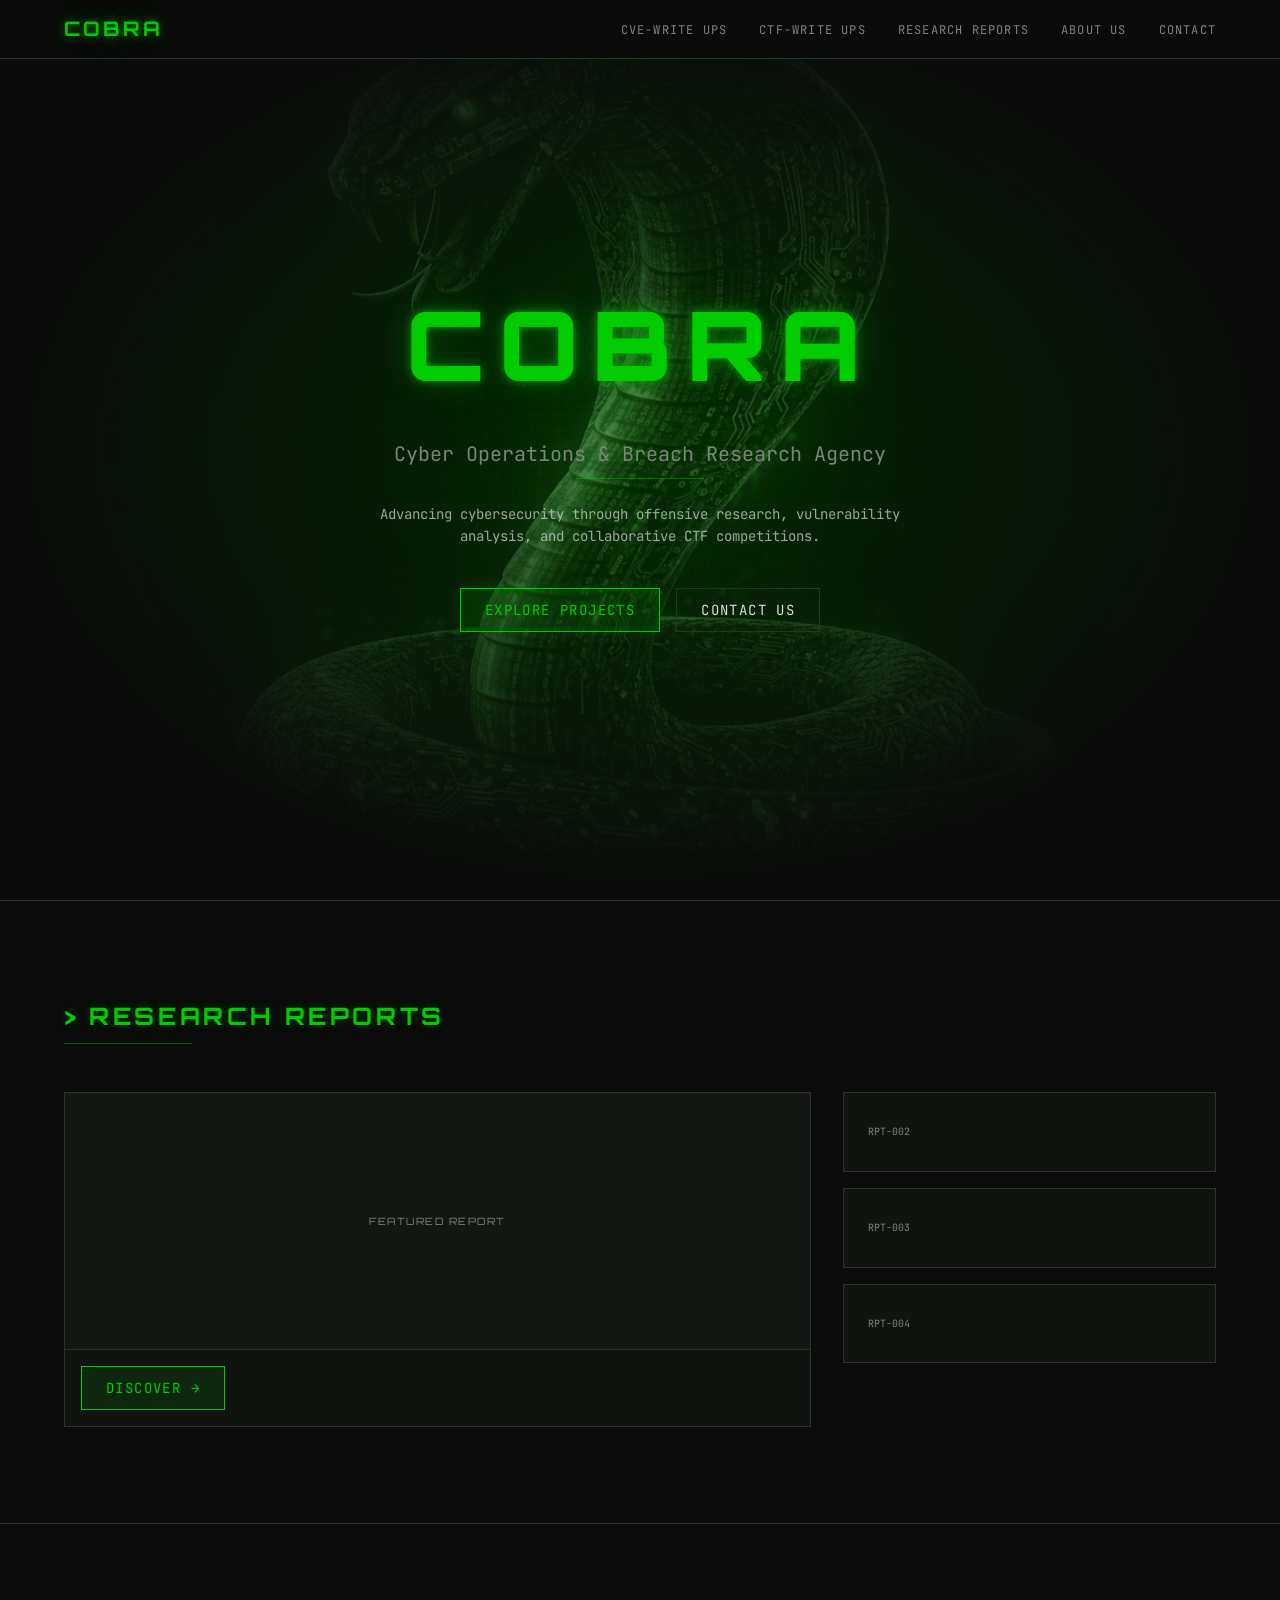
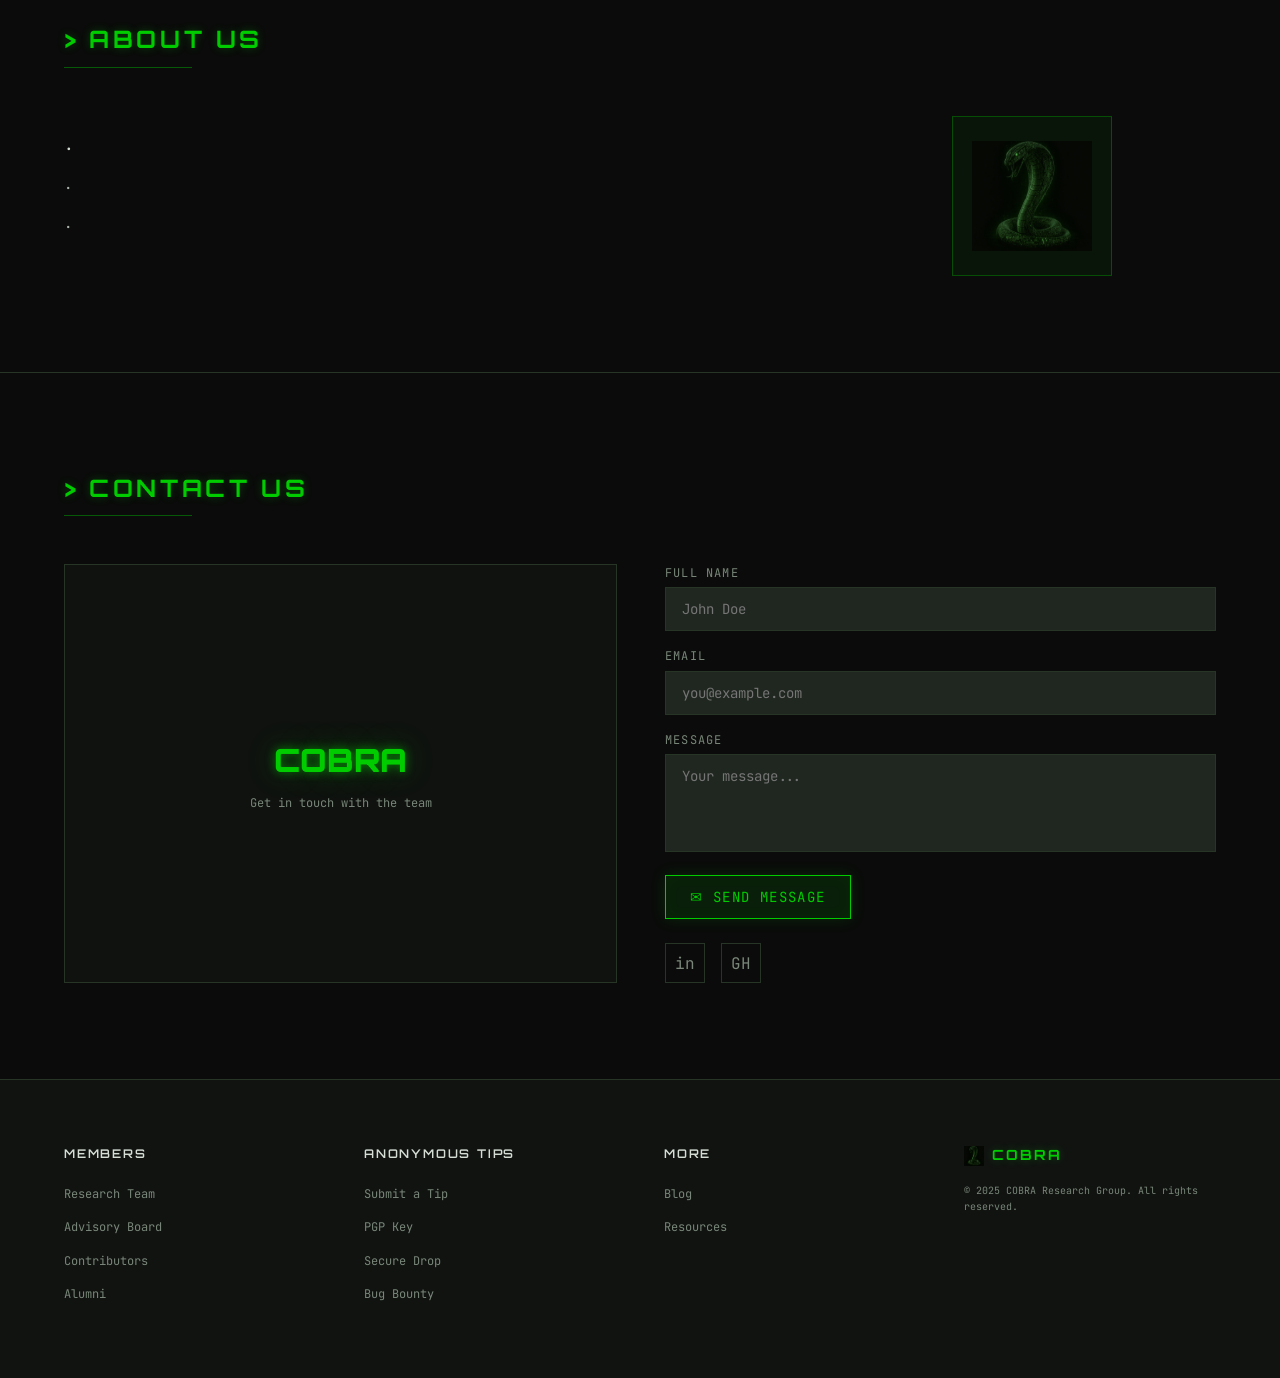
<file: index.html>
<!DOCTYPE html>
<html lang="en">
<head>
  <meta charset="UTF-8" />
  <meta name="viewport" content="width=device-width, initial-scale=1.0" />
  <title>COBRA – Cybersecurity Research Group</title>
  <link href="https://fonts.googleapis.com/css2?family=JetBrains+Mono:wght@400;500;600;700&family=Orbitron:wght@400;500;600;700;800;900&family=Inter:wght@300;400;500;600&display=swap" rel="stylesheet" />
  <style>
    *, *::before, *::after { box-sizing: border-box; margin: 0; padding: 0; }

    :root {
      --bg: hsl(120 5% 4%);
      --fg: hsl(120 10% 85%);
      --card: hsl(120 5% 7%);
      --primary: hsl(120 100% 40%);
      --primary-fg: hsl(120 5% 4%);
      --secondary: hsl(120 8% 12%);
      --muted: hsl(120 5% 50%);
      --border: hsl(120 15% 18%);
      --input-bg: hsl(120 10% 14%);
      --destructive: hsl(0 84% 60%);
    }

    body {
      font-family: 'JetBrains Mono', monospace;
      background: var(--bg);
      color: var(--fg);
      line-height: 1.6;
    }

    .container { max-width: 1200px; margin: 0 auto; padding: 0 1.5rem; }

    .text-glow { text-shadow: 0 0 10px hsl(120 100% 40% / 0.6), 0 0 30px hsl(120 100% 40% / 0.3); }
    .text-glow-subtle { text-shadow: 0 0 8px hsl(120 100% 40% / 0.3); }
    .box-glow { box-shadow: 0 0 15px hsl(120 100% 40% / 0.15), inset 0 0 15px hsl(120 100% 40% / 0.05); }

    .font-display { font-family: 'Orbitron', sans-serif; }

    .scanline {
      background: repeating-linear-gradient(0deg, transparent, transparent 2px, hsl(120 100% 40% / 0.03) 2px, hsl(120 100% 40% / 0.03) 4px);
    }

    .divider { height: 1px; background: hsl(120 100% 40% / 0.4); width: 8rem; margin-top: 0.5rem; }

    /* ── NAVBAR ── */
    nav {
      position: fixed; top: 0; left: 0; right: 0; z-index: 50;
      border-bottom: 1px solid var(--border);
      background: hsl(120 5% 4% / 0.9);
      backdrop-filter: blur(12px);
    }
    .nav-inner { display: flex; align-items: center; justify-content: space-between; padding: 1rem 1.5rem; max-width: 1200px; margin: 0 auto; }
    .nav-logo { font-family: 'Orbitron', sans-serif; font-size: 1.25rem; font-weight: 700; letter-spacing: 0.15em; color: var(--primary); background: none; border: none; cursor: pointer; }
    .nav-links { display: flex; gap: 2rem; list-style: none; }
    .nav-links a { font-size: 0.75rem; text-transform: uppercase; letter-spacing: 0.1em; color: var(--muted); text-decoration: none; transition: color 0.2s; }
    .nav-links a:hover { color: var(--primary); }
    .hamburger { display: none; background: none; border: none; color: var(--fg); font-size: 1.5rem; cursor: pointer; }
    .mobile-menu { display: none; border-top: 1px solid var(--border); background: var(--bg); padding: 1rem 1.5rem; }
    .mobile-menu.open { display: block; }
    .mobile-menu a { display: block; padding: 0.75rem 0; font-size: 0.75rem; text-transform: uppercase; letter-spacing: 0.1em; color: var(--muted); text-decoration: none; }

    @media (max-width: 768px) {
      .nav-links { display: none; }
      .hamburger { display: block; }
    }

    /* ── HERO ── */
    .hero {
      min-height: 100vh; display: flex; align-items: center; justify-content: center;
      text-align: center; position: relative; overflow: hidden;
    }
    .hero-bg { position: absolute; inset: 0;}
    .hero-bg img { width: 100%; height: 100%; object-fit: cover; opacity: 0.6; }
    .hero-bg .overlay { position: absolute; inset: 0; background: rgba(0,0,0,0.25); display: none;}
    .hero-bg .scan-overlay { position: absolute; inset: 0; }
    .hero-content { position: relative; z-index: 1; }
    .hero h1 { font-family: 'Orbitron', sans-serif; font-size: clamp(3rem, 8vw, 6rem); font-weight: 900; text-transform: uppercase; letter-spacing: 0.15em; color: var(--primary); }
    .hero .subtitle { margin-top: 1rem; font-size: clamp(0.875rem, 2vw, 1.25rem); color: var(--muted); }
    .hero .desc { margin-top: 1.5rem; max-width: 36rem; margin-left: auto; margin-right: auto; font-size: 0.875rem; color: hsl(120 10% 85% / 0.7); }
    .hero-buttons { margin-top: 2.5rem; display: flex; justify-content: center; gap: 1rem; flex-wrap: wrap; }
    .btn-primary {
      border: 1px solid var(--primary); background: hsl(120 100% 40% / 0.1);
      padding: 0.75rem 1.5rem; font-family: 'JetBrains Mono', monospace;
      font-size: 0.875rem; text-transform: uppercase; letter-spacing: 0.1em;
      color: var(--primary); cursor: pointer; transition: all 0.2s;
    }
    .btn-primary:hover { background: var(--primary); color: var(--primary-fg); }
    .btn-outline {
      border: 1px solid var(--border); background: transparent;
      padding: 0.75rem 1.5rem; font-family: 'JetBrains Mono', monospace;
      font-size: 0.875rem; text-transform: uppercase; letter-spacing: 0.1em;
      color: var(--fg); cursor: pointer; transition: all 0.2s;
    }
    .btn-outline:hover { border-color: var(--primary); color: var(--primary); }

    /* ── SECTIONS ── */
    section { border-top: 1px solid var(--border); padding: 6rem 0; }
    .section-title {
      font-family: 'Orbitron', sans-serif; font-size: 1.5rem; font-weight: 700;
      text-transform: uppercase; letter-spacing: 0.15em; color: var(--primary);
    }

    /* ── CARDS GRID ── */
    .grid-4 { display: grid; grid-template-columns: repeat(4, 1fr); gap: 1.5rem; margin-top: 3rem; }
    .grid-3 { display: grid; grid-template-columns: repeat(3, 1fr); gap: 1rem; margin-top: 3rem; }

    @media (max-width: 1024px) { .grid-4 { grid-template-columns: repeat(2, 1fr); } }
    @media (max-width: 640px) {
      .grid-4 { grid-template-columns: 1fr; }
      .grid-3 { grid-template-columns: 1fr; }
    }

    .card {
      border: 1px solid var(--border); background: var(--card);
      padding: 1.5rem; transition: all 0.2s; position: relative;
    }
    .card:hover { border-color: hsl(120 100% 40% / 0.5); }
    .card-number {
      display: flex; align-items: center; justify-content: center;
      height: 8rem; border: 1px solid var(--border); background: hsl(120 8% 12% / 0.5);
      margin-bottom: 1rem; font-family: 'Orbitron', sans-serif;
      font-size: 2rem; font-weight: 700; color: hsl(120 100% 40% / 0.3);
    }
    .card h3 { font-family: 'Orbitron', sans-serif; font-size: 0.75rem; font-weight: 600; text-transform: uppercase; letter-spacing: 0.1em; }
    .card p { margin-top: 0.5rem; font-size: 0.75rem; color: var(--muted); }
    .tag {
      display: inline-block; border: 1px solid var(--border); padding: 0.125rem 0.5rem;
      font-size: 0.625rem; text-transform: uppercase; letter-spacing: 0.1em; color: var(--muted); margin-right: 0.5rem; margin-top: 0.75rem;
    }

    .difficulty-hard { border-color: hsl(0 84% 60% / 0.5); color: var(--destructive); }
    .difficulty-medium { border-color: hsl(120 100% 40% / 0.5); color: var(--primary); }
    .difficulty-easy { border-color: hsl(120 5% 50% / 0.5); color: var(--muted); }

    /* ── PAGINATION ── */
    .pagination { display: flex; align-items: center; justify-content: center; gap: 1rem; margin-top: 2rem; }
    .pagination button {
      border: 1px solid var(--border); background: transparent; color: var(--muted);
      padding: 0.5rem; cursor: pointer; transition: all 0.2s; font-size: 1rem; line-height: 1;
    }
    .pagination button:hover { border-color: var(--primary); color: var(--primary); }
    .pagination button:disabled { opacity: 0.3; cursor: default; }
    .pagination span { font-size: 0.75rem; color: var(--muted); }

    /* ── RESEARCH ── */
    .research-layout { display: flex; gap: 2rem; margin-top: 3rem; }
    .research-featured {
      flex: 2; border: 1px solid var(--border); background: var(--card);
    }
    .research-featured-content {
      display: flex; align-items: center; justify-content: center;
      height: 16rem; background: hsl(120 8% 12% / 0.3); text-align: center; padding: 2rem;
    }
    .research-featured-content h3 { font-family: 'Orbitron', sans-serif; font-size: 1.125rem; font-weight: 700; text-transform: uppercase; letter-spacing: 0.1em; margin-top: 0.5rem; }
    .research-featured-content .label { font-family: 'Orbitron', sans-serif; font-size: 0.625rem; text-transform: uppercase; letter-spacing: 0.15em; color: var(--muted); }
    .research-featured-content p { margin-top: 0.75rem; font-size: 0.75rem; color: var(--muted); max-width: 28rem; margin-left: auto; margin-right: auto; }
    .research-featured-bar { border-top: 1px solid var(--border); padding: 1rem; }
    .research-sidebar { flex: 1; display: flex; flex-direction: column; gap: 1rem; }
    .research-sidebar .card span { font-size: 0.625rem; color: var(--muted); }
    .research-sidebar .card h4 { font-family: 'Orbitron', sans-serif; font-size: 0.75rem; font-weight: 600; text-transform: uppercase; letter-spacing: 0.1em; margin-top: 0.25rem; }

    @media (max-width: 768px) {
      .research-layout { flex-direction: column; }
    }

    /* ── ABOUT ── */
    .about-layout { display: flex; gap: 3rem; margin-top: 3rem; align-items: flex-start; }
    .about-text { flex: 2; }
    .about-text p { font-size: 0.875rem; color: hsl(120 10% 85% / 0.8); margin-bottom: 1rem; }
    .about-logo {
      flex: 1; display: flex; align-items: center; justify-content: center;
    }
    .about-logo-box {
      width: 10rem; height: 10rem; border: 1px solid hsl(120 100% 40% / 0.3);
      background: hsl(120 100% 40% / 0.05); display: flex; align-items: center; justify-content: center;
      animation: pulse-glow 2s infinite;
    }
    .about-logo-box svg { width: 4rem; height: 4rem; color: var(--primary); }

    @keyframes pulse-glow {
      0%, 100% { box-shadow: 0 0 10px hsl(120 100% 40% / 0.2); }
      50% { box-shadow: 0 0 25px hsl(120 100% 40% / 0.4); }
    }

    @media (max-width: 768px) {
      .about-layout { flex-direction: column; }
    }

    /* ── CONTACT ── */
    .contact-layout { display: flex; gap: 3rem; margin-top: 3rem; }
    .contact-image {
      flex: 1; display: flex; align-items: center; justify-content: center;
      border: 1px solid var(--border); background: hsl(120 8% 12% / 0.3);
      min-height: 18rem; text-align: center;
    }
    .contact-image h3 { font-family: 'Orbitron', sans-serif; font-size: 2rem; font-weight: 900; color: var(--primary); }
    .contact-image p { margin-top: 0.5rem; font-size: 0.75rem; color: var(--muted); }
    .contact-form { flex: 1; }
    .contact-form label { display: block; font-size: 0.75rem; text-transform: uppercase; letter-spacing: 0.1em; color: var(--muted); margin-bottom: 0.25rem; }
    .contact-form input, .contact-form textarea {
      width: 100%; border: 1px solid var(--border); background: var(--input-bg);
      padding: 0.75rem 1rem; font-family: 'JetBrains Mono', monospace; font-size: 0.875rem;
      color: var(--fg); outline: none; transition: border-color 0.2s; margin-bottom: 1rem;
    }
    .contact-form input:focus, .contact-form textarea:focus { border-color: var(--primary); }
    .contact-form textarea { resize: none; }
    .social-links { display: flex; gap: 1rem; margin-top: 1.5rem; }
    .social-links a {
      display: flex; align-items: center; justify-content: center;
      width: 2.5rem; height: 2.5rem; border: 1px solid var(--border);
      color: var(--muted); text-decoration: none; transition: all 0.2s;
    }
    .social-links a:hover { border-color: var(--primary); color: var(--primary); }

    @media (max-width: 768px) {
      .contact-layout { flex-direction: column; }
    }

    /* ── FOOTER ── */
    footer { border-top: 1px solid var(--border); background: var(--card); padding: 4rem 0; }
    .footer-grid { display: grid; grid-template-columns: repeat(4, 1fr); gap: 3rem; }
    .footer-grid h4 { font-family: 'Orbitron', sans-serif; font-size: 0.75rem; font-weight: 600; text-transform: uppercase; letter-spacing: 0.15em; }
    .footer-grid ul { list-style: none; margin-top: 1rem; }
    .footer-grid li { margin-bottom: 0.5rem; }
    .footer-grid a { font-size: 0.75rem; color: var(--muted); text-decoration: none; transition: color 0.2s; }
    .footer-grid a:hover { color: var(--primary); }
    .footer-brand { display: flex; flex-direction: column; gap: 1rem; }
    .footer-brand-name { display: flex; align-items: center; gap: 0.5rem; font-family: 'Orbitron', sans-serif; font-size: 0.875rem; font-weight: 700; letter-spacing: 0.15em; color: var(--primary); }
    .footer-brand p { font-size: 0.625rem; color: var(--muted); }

    @media (max-width: 768px) {
      .footer-grid { grid-template-columns: repeat(2, 1fr); }
    }
    @media (max-width: 480px) {
      .footer-grid { grid-template-columns: 1fr; }
    }
  </style>
</head>
<body>

  <!-- NAVBAR -->
  <nav>
    <div class="nav-inner">
      <button class="nav-logo text-glow" onclick="window.scrollTo({top:0,behavior:'smooth'})">COBRA</button>
      <ul class="nav-links">
        <li><a href="cve-writeup-home.html">CVE-Write Ups</a></li>
        <li><a href="ctf-writeup-home.html">CTF-Write Ups</a></li>
        <li><a href="research-report-home.html">Research Reports</a></li>
        <li><a href="#about-us">About Us</a></li>
        <li><a href="#contact">Contact</a></li>
      </ul>
      <button class="hamburger" onclick="document.getElementById('mobile-menu').classList.toggle('open')">☰</button>
    </div>
    <!--
    <div id="mobile-menu" class="mobile-menu">
      <a href="#write-ups" onclick="closeMobile()">Write Ups</a>
      <a href="#ctf-reports" onclick="closeMobile()">CTF Reports</a>
      <a href="#projects" onclick="closeMobile()">Projects</a>
      <a href="#about-us" onclick="closeMobile()">About Us</a>
      <a href="#contact" onclick="closeMobile()">Contact</a>
    </div>
    -->
  </nav>
    

  <!-- HERO -->
  <section class="hero" style="border-top:none; padding:0;">
    <div class="hero-bg">
      <!-- Replace src with your hero image path -->
      <div style="width:100%;height:100%;background:radial-gradient(ellipse at center, hsl(120 100% 35% / 0.18) 0%, var(--bg) 70%), url('hero.png') center / cover no-repeat;"></div>
      <div class="overlay"></div>
    </div>
    <div class="hero-content container">
      <h1 class="text-glow">COBRA</h1>
      <p class="subtitle">Cyber Operations &amp; Breach Research Agency</p>
      <div class="divider" style="margin:0.5rem auto 0;"></div>
      <p class="desc">Advancing cybersecurity through offensive research, vulnerability analysis, and collaborative CTF competitions.</p>
      <div class="hero-buttons">
        <button class="btn-primary box-glow" onclick="document.getElementById('projects').scrollIntoView({behavior:'smooth'})">Explore Projects</button>
        <button class="btn-outline" onclick="document.getElementById('contact').scrollIntoView({behavior:'smooth'})">Contact Us</button>
      </div>
    </div>
  </section>

  <!-- STREAMING PROJECTS 
  <section id="projects">
    <div class="container">
      <h2 class="section-title text-glow-subtle">&gt; Streaming Projects</h2>
      <div class="divider"></div>
      <div class="grid-4" id="projects-grid"></div>
    </div>
  </section>
  -->

  <!-- CTF WRITE UPS
  <section id="write-ups">
    <div class="container">
      <h2 class="section-title text-glow-subtle">&gt; CTF Write Ups</h2>
      <div class="divider"></div>
      <div class="grid-3" id="ctf-grid"></div>
      <div class="pagination">
        <button id="ctf-prev" onclick="ctfPage(-1)">◀</button>
        <span id="ctf-page-info"></span>
        <button id="ctf-next" onclick="ctfPage(1)">▶</button>
      </div>
    </div>
  </section>

  -->

  <!-- RESEARCH REPORTS -->
  <section id="ctf-reports">
    <div class="container">
      <h2 class="section-title text-glow-subtle">&gt; Research Reports</h2>
      <div class="divider"></div>
      <div class="research-layout">
        <div class="research-featured">
          <div class="research-featured-content scanline">
            <div>
              <p class="label font-display">Featured Report</p>
              <h3></h3>
              <p></p>
            </div>
          </div>
          <div class="research-featured-bar">
            <button class="btn-primary">Discover →</button>
          </div>
        </div>
        <div class="research-sidebar">
          <div class="card"><span>RPT-002</span><h4></h4></div>
          <div class="card"><span>RPT-003</span><h4></h4></div>
          <div class="card"><span>RPT-004</span><h4></h4></div>
        </div>
      </div>
    </div>
  </section>

  <!-- ABOUT US -->
  <section id="about-us">
    <div class="container">
      <h2 class="section-title text-glow-subtle">&gt; About Us</h2>
      <div class="divider"></div>
      <div class="about-layout">
        <div class="about-text">
          <p></p>.</p>
          <p>.</p>
          <p>.</p>
        </div>
        <div class="about-logo">
          <div class="about-logo-box">
            <img src="hero.png" width="120" height="110" viewBox="0 0 24 24">
            <!--<svg xmlns="http://www.w3.org/2000/svg" width="64" height="64" viewBox="0 0 24 24" fill="none" stroke="currentColor" stroke-width="2" stroke-linecap="round" stroke-linejoin="round"><path d="M20 13c0 5-3.5 7.5-7.66 8.95a1 1 0 0 1-.67-.01C7.5 20.5 4 18 4 13V6a1 1 0 0 1 1-1c2 0 4.5-1.2 6.24-2.72a1.17 1.17 0 0 1 1.52 0C14.51 3.81 17 5 19 5a1 1 0 0 1 1 1z"/></svg>-->
          </div>
        </div>
      </div>
    </div>
  </section>

  <!-- CONTACT -->
  <section id="contact">
    <div class="container">
      <h2 class="section-title text-glow-subtle">&gt; Contact Us</h2>
      <div class="divider"></div>
      <div class="contact-layout">
        <div class="contact-image scanline">
          <div>
            <h3 class="text-glow">COBRA</h3>
            <p>Get in touch with the team</p>
          </div>
        </div>
        <div class="contact-form">
          <form onsubmit="event.preventDefault()">
            <label>Full Name</label>
            <input type="text" placeholder="John Doe" />
            <label>Email</label>
            <input type="email" placeholder="you@example.com" />
            <label>Message</label>
            <textarea rows="4" placeholder="Your message..."></textarea>
            <button class="btn-primary box-glow" type="submit">✉ Send Message</button>
          </form>
          <div class="social-links">
            <a href="#" aria-label="LinkedIn">in</a>
            <a href="#" aria-label="GitHub">GH</a>
          </div>
        </div>
      </div>
    </div>
  </section>

  <!-- FOOTER -->
  <footer>
    <div class="container">
      <div class="footer-grid">
        <div>
          <h4>Members</h4>
          <ul><li><a href="#">Research Team</a></li><li><a href="#">Advisory Board</a></li><li><a href="#">Contributors</a></li><li><a href="#">Alumni</a></li></ul>
        </div>
        <div>
          <h4>Anonymous Tips</h4>
          <ul><li><a href="#">Submit a Tip</a></li><li><a href="#">PGP Key</a></li><li><a href="#">Secure Drop</a></li><li><a href="#">Bug Bounty</a></li></ul>
        </div>
        <div>
          <h4>More</h4>
          <ul><li><a href="#">Blog</a></li><li><a href="#">Resources</a></li></ul>
        </div>
        <div class="footer-brand">
          <div class="footer-brand-name text-glow-subtle">
              <img src="hero.png" width="20" height="20" viewBox="0 0 24 24">
            <!--<svg xmlns="http://www.w3.org/2000/svg" width="20" height="20" viewBox="0 0 24 24" fill="none" stroke="currentColor" stroke-width="2" stroke-linecap="round" stroke-linejoin="round"><path d="M20 13c0 5-3.5 7.5-7.66 8.95a1 1 0 0 1-.67-.01C7.5 20.5 4 18 4 13V6a1 1 0 0 1 1-1c2 0 4.5-1.2 6.24-2.72a1.17 1.17 0 0 1 1.52 0C14.51 3.81 17 5 19 5a1 1 0 0 1 1 1z"/></svg>-->
            COBRA
          </div>
          <p>© 2025 COBRA Research Group. All rights reserved.</p>
        </div>
      </div>
    </div>
  </footer>

  <script>

    if (/Android|iPhone|iPad|iPod|Mobile/i.test(navigator.userAgent)) {
      window.location.href = "mobile.html";
    }
    function closeMobile() { document.getElementById('mobile-menu').classList.remove('open'); }

    // Projects data
    const projects = [
      { title: "NetRecon", desc: "Automated network reconnaissance framework", tags: ["Python", "Nmap"] },
      { title: "VulnTrace", desc: "Binary vulnerability tracer and exploit PoC generator", tags: ["C", "Assembly"] },
      { title: "PhishGuard", desc: "AI-powered phishing detection engine", tags: ["ML", "Python"] },
      { title: "CryptoAudit", desc: "Cryptographic implementation auditor", tags: ["Rust", "OpenSSL"] },
    ];

    document.getElementById('projects-grid').innerHTML = projects.map((p, i) => `
      <div class="card">
        <div class="card-number">0${i + 1}</div>
        <h3>${p.title}</h3>
        <p>${p.desc}</p>
        <div>${p.tags.map(t => `<span class="tag">${t}</span>`).join('')}</div>
      </div>
    `).join('');

    // CTF data + pagination
    const ctfs = [
      { name: "PicoCTF 2025", cat: "Pwn / Web", diff: "Medium" },
      { name: "HackTheBox: Pandora", cat: "Forensics", diff: "Hard" },
      { name: "OverTheWire: Narnia", cat: "Binary Exploitation", diff: "Easy" },
      { name: "CyberDefenders: Seized", cat: "DFIR", diff: "Hard" },
      { name: "TryHackMe: Buffer Overflow", cat: "Pwn", diff: "Medium" },
      { name: "CSAW CTF Finals", cat: "Crypto / Rev", diff: "Hard" },
    ];
    let page = 0;
    const perPage = 3;
    function renderCTF() {
      const totalPages = Math.ceil(ctfs.length / perPage);
      const visible = ctfs.slice(page * perPage, page * perPage + perPage);
      document.getElementById('ctf-grid').innerHTML = visible.map(c => `
        <div class="card">
          <h3>${c.name}</h3>
          <p>${c.cat}</p>
          <span class="tag difficulty-${c.diff.toLowerCase()}">${c.diff}</span>
        </div>
      `).join('');
      document.getElementById('ctf-page-info').textContent = `${page + 1} / ${totalPages}`;
      document.getElementById('ctf-prev').disabled = page === 0;
      document.getElementById('ctf-next').disabled = page >= totalPages - 1;
    }
    function ctfPage(dir) { page += dir; renderCTF(); }
    renderCTF();

    // Smooth scroll for anchor links
    document.querySelectorAll('a[href^="#"]').forEach(a => {
      a.addEventListener('click', e => {
        e.preventDefault();
        const el = document.querySelector(a.getAttribute('href'));
        if (el) el.scrollIntoView({ behavior: 'smooth' });
      });
    });
  </script>
</body>
</html>
</file>
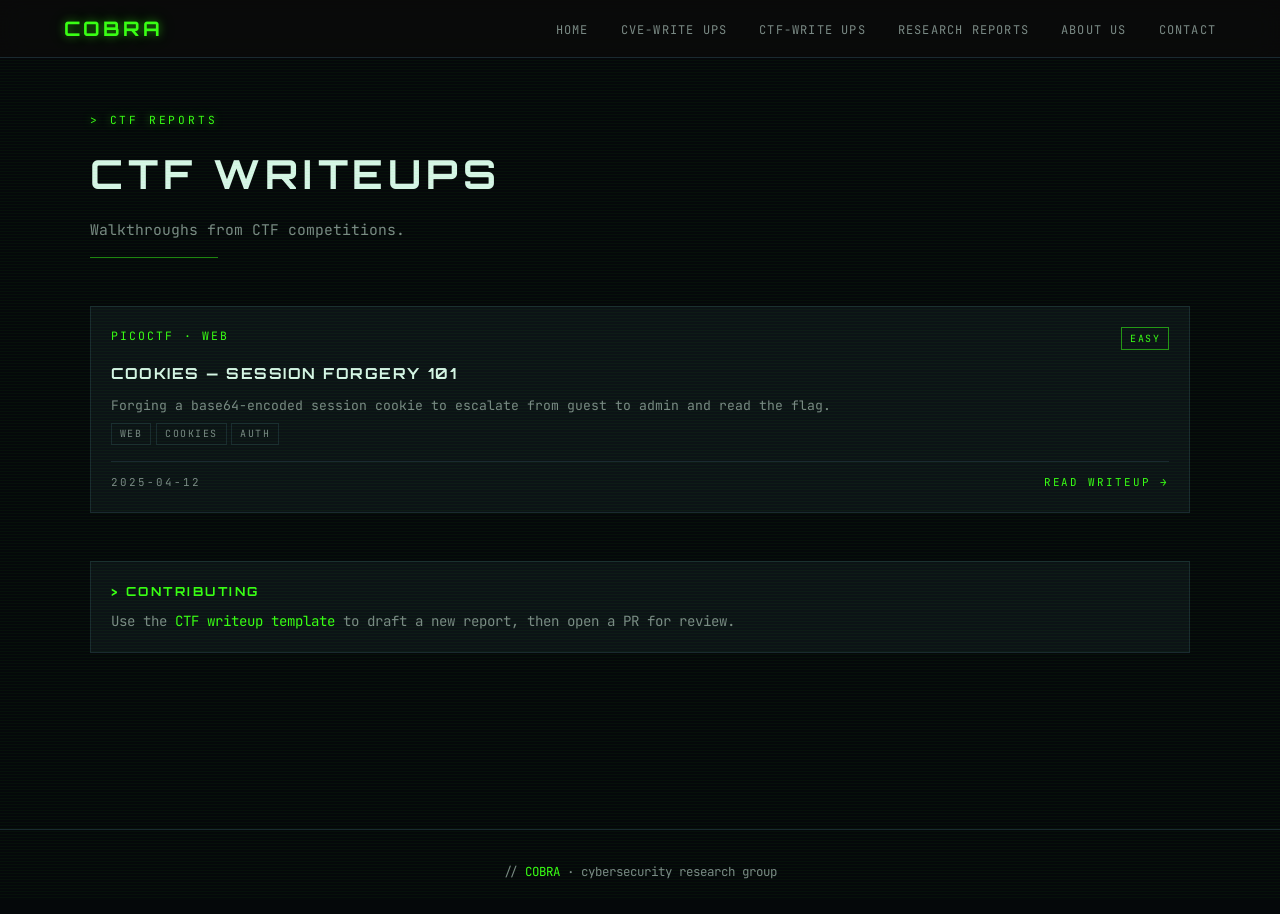
<file: ctf-writeup-home.html>
<!doctype html>
<html lang="en">
<head>
<meta charset="utf-8"/>
<meta name="viewport" content="width=device-width,initial-scale=1"/>
<title>CTF Reports — COBRA</title>
<meta name="description" content="Index of CTF challenge writeups by the COBRA research group."/>
<link href="https://fonts.googleapis.com/css2?family=Orbitron:wght@500;700;800&family=JetBrains+Mono:wght@400;500;700&display=swap" rel="stylesheet">
<link rel="stylesheet" href="sillystyles3.css"/>
</head>
<body>

  <nav>
    <div class="nav-inner">
      <button class="nav-logo text-glow" onclick="window.scrollTo({top:0,behavior:'smooth'})">COBRA</button>
      <ul class="nav-links">
        <li><a href="index.html">Home</a></li>
        <li><a href="cve-writeup-home.html">CVE-Write Ups</a></li>
        <li><a href="ctf-writeup-home.html">CTF-Write Ups</a></li>
        <li><a href="research-report-home.html">Research Reports</a></li>
        <li><a href="index.html#about-us">About Us</a></li>
        <li><a href="index.html#contact">Contact</a></li>
      </ul>
    </div>

  </nav> 

<main class="container page">
  <div class="reveal">
    <p class="page-eyebrow">&gt; ctf reports</p>
    <h1 class="page-title">CTF Writeups</h1>
    <p class="page-lede">Walkthroughs from CTF competitions.</p>
    <div class="page-divider"></div>
  </div>

  <div class="grid grid-2" data-paginate="6" style="margin-top:3rem">

    <a class="card reveal" data-item href="ctf-writeup-template.html">
      <div class="card-meta"><span>PicoCTF · Web</span><span class="badge easy">Easy</span></div>
      <h3>Cookies — Session Forgery 101</h3>
      <p>Forging a base64-encoded session cookie to escalate from guest to admin and read the flag.</p>
      <div><span class="tag">Web</span><span class="tag">Cookies</span><span class="tag">Auth</span></div>
      <div class="card-footer"><span>2025-04-12</span><span class="read">Read writeup →</span></div>
    </a>

    <!--

    <a class="card reveal" data-item href="ctf-writeup-template.html">
      <div class="card-meta"><span>HTB · Pwn</span><span class="badge med">Medium</span></div>
      <h3>RopMe — Classic ret2libc</h3>
      <p>Leaking libc base via puts, then returning into system("/bin/sh") on a non-PIE 64-bit binary.</p>
      <div><span class="tag">Pwn</span><span class="tag">ROP</span><span class="tag">x86_64</span></div>
      <div class="card-footer"><span>2025-03-02</span><span class="read">Read writeup →</span></div>
    </a>

    <a class="card reveal" data-item href="/ctf-writeup/">
      <div class="card-meta"><span>UIUCTF · Crypto</span><span class="badge hard">Hard</span></div>
      <h3>RSA Common Modulus Attack</h3>
      <p>Two ciphertexts sharing a modulus with coprime exponents — recovering the plaintext via extended Euclidean.</p>
      <div><span class="tag">Crypto</span><span class="tag">RSA</span><span class="tag">Math</span></div>
      <div class="card-footer"><span>2025-02-18</span><span class="read">Read writeup →</span></div>
    </a>

    <a class="card reveal" data-item href="/ctf-writeup/">
      <div class="card-meta"><span>DefCon Quals · Rev</span><span class="badge hard">Hard</span></div>
      <h3>VM-in-a-VM — Custom Bytecode</h3>
      <p>Reversing a hand-rolled virtual machine, recovering the opcode table, and writing a disassembler.</p>
      <div><span class="tag">Reverse</span><span class="tag">VM</span><span class="tag">Disasm</span></div>
      <div class="card-footer"><span>2024-11-20</span><span class="read">Read writeup →</span></div>
    </a>

    <a class="card reveal" data-item href="/ctf-writeup/">
      <div class="card-meta"><span>Google CTF · Forensics</span><span class="badge med">Medium</span></div>
      <h3>Memdump — Volatility Triage</h3>
      <p>Carving a flag out of a Windows memory dump using volatility plugins and YARA rules.</p>
      <div><span class="tag">Forensics</span><span class="tag">Memory</span><span class="tag">Volatility</span></div>
      <div class="card-footer"><span>2024-10-05</span><span class="read">Read writeup →</span></div>
    </a>

    <a class="card reveal" data-item href="/ctf-writeup/">
      <div class="card-meta"><span>SekaiCTF · Misc</span><span class="badge easy">Easy</span></div>
      <h3>Misc/QR — Recovering a Damaged QR</h3>
      <p>Reconstructing missing finder patterns and decoding a partially corrupted QR by hand.</p>
      <div><span class="tag">Misc</span><span class="tag">QR</span><span class="tag">Encoding</span></div>
      <div class="card-footer"><span>2024-09-14</span><span class="read">Read writeup →</span></div>
    </a>
  -->
  </div>
    

  <div class="toc" style="margin-top:3rem">
    <h2>&gt; Contributing</h2>
    <p style="margin-top:.5rem;color:var(--muted);font-size:.88rem">
      Use the <a href="/ctf-writeup-template.html" style="color:var(--primary)">CTF writeup template</a> to draft a new report,
      then open a PR for review.
    </p>
  </div>
</main>

<footer class="footer"><p>// <span class="primary">COBRA</span> · cybersecurity research group</p></footer>
<script src="sillyscript3.js"></script>
</body>
</html>
</file>
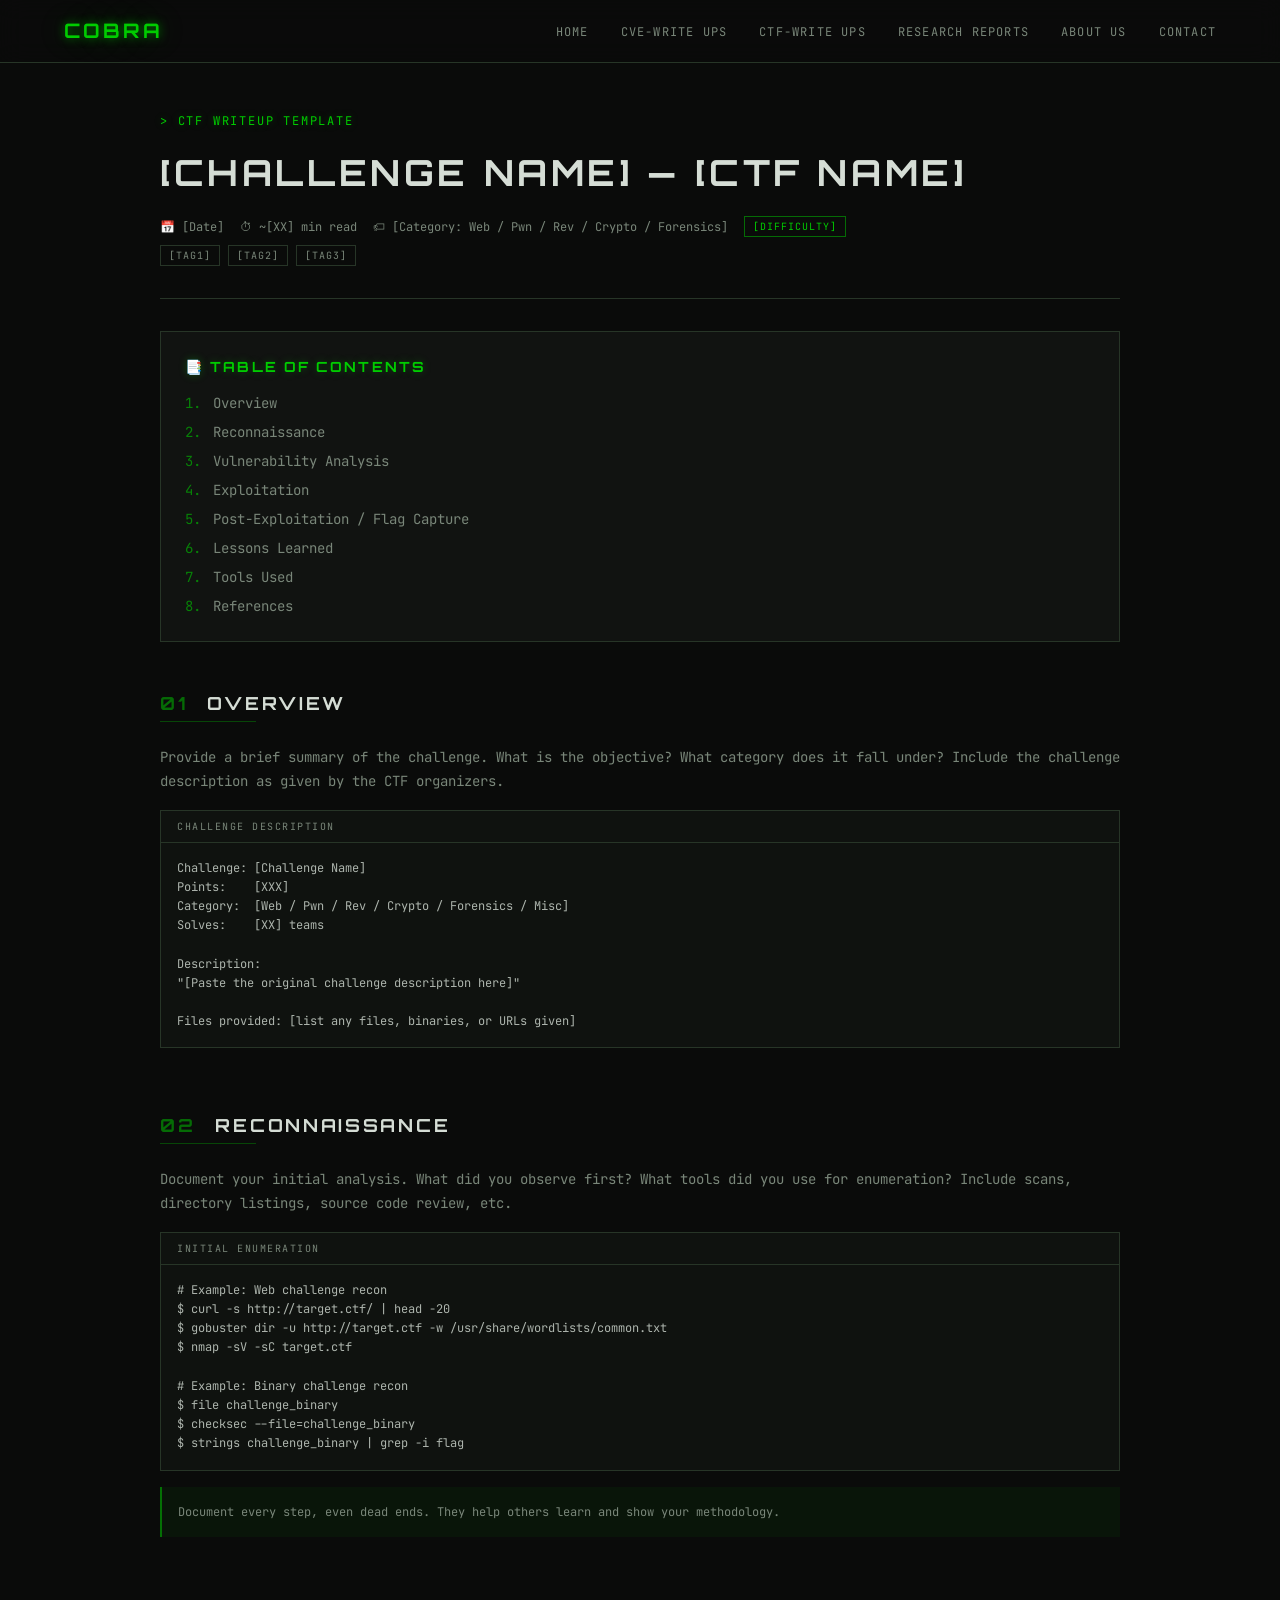
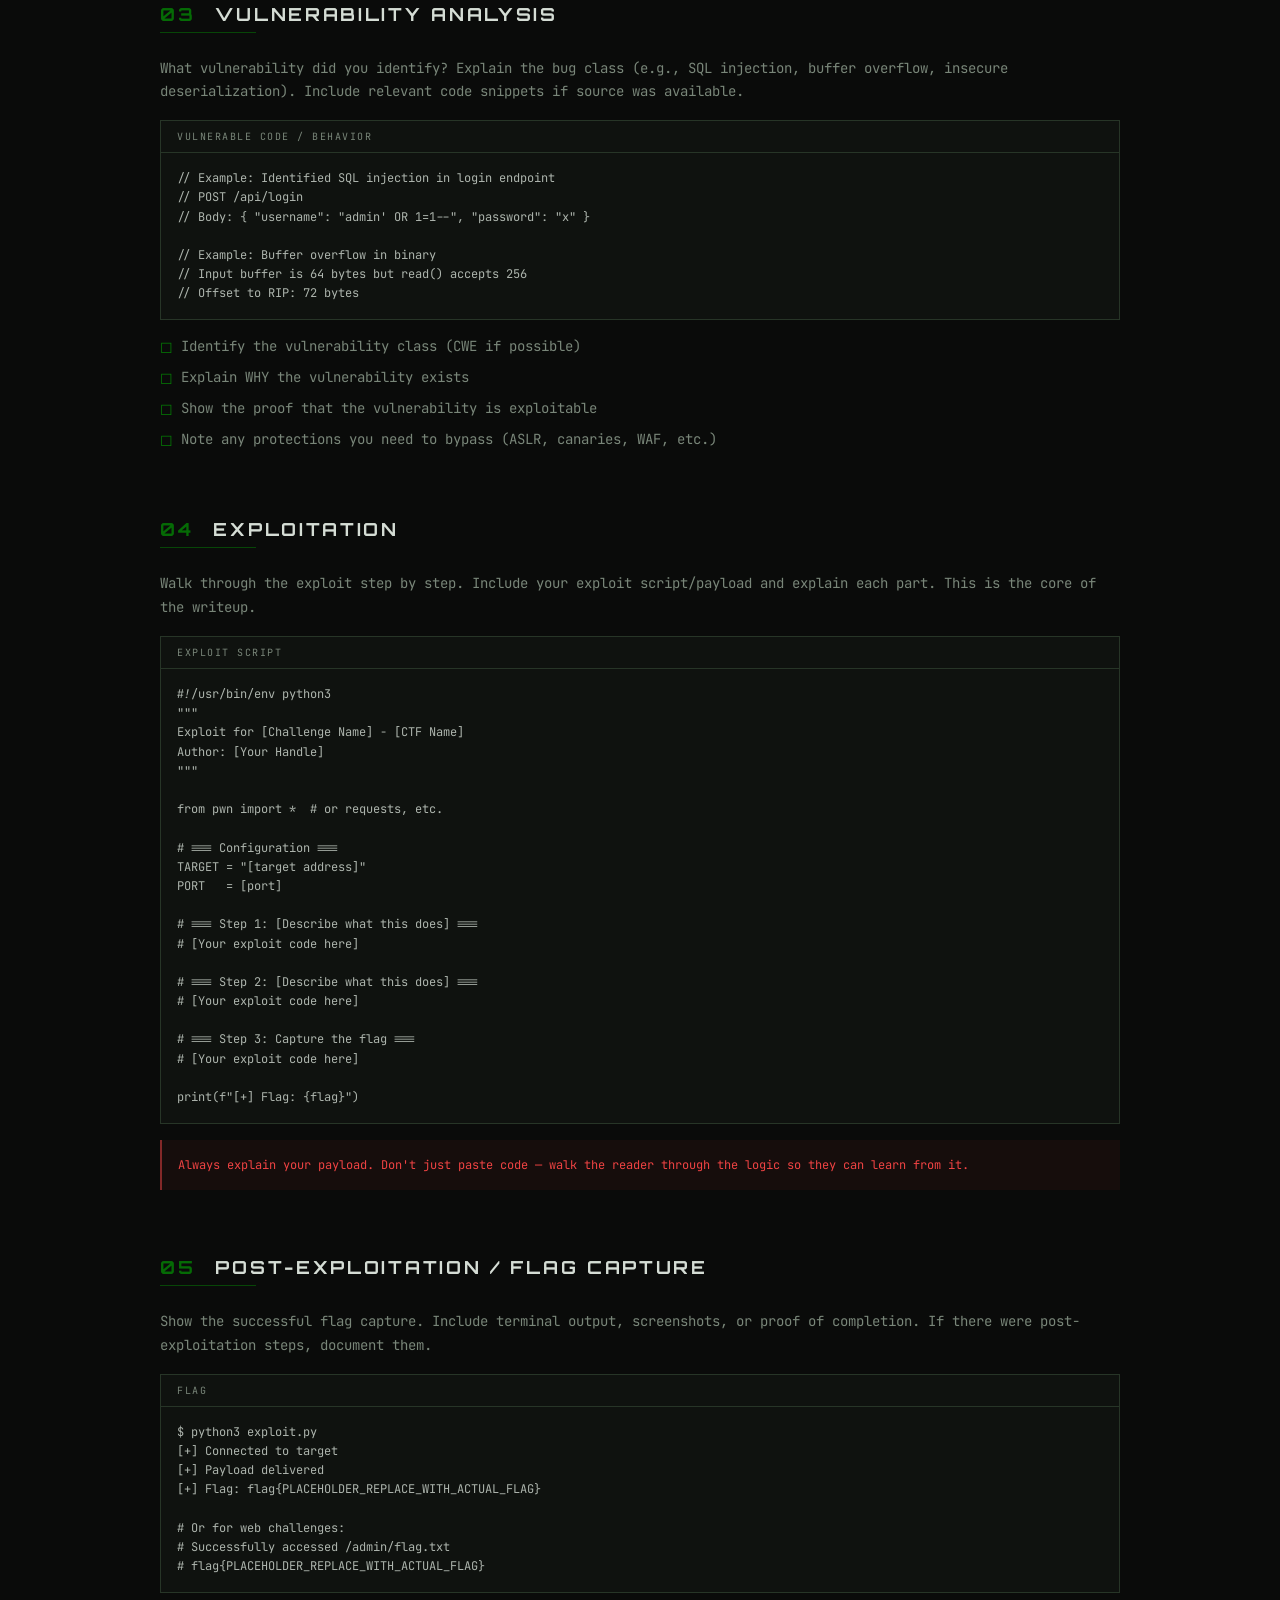
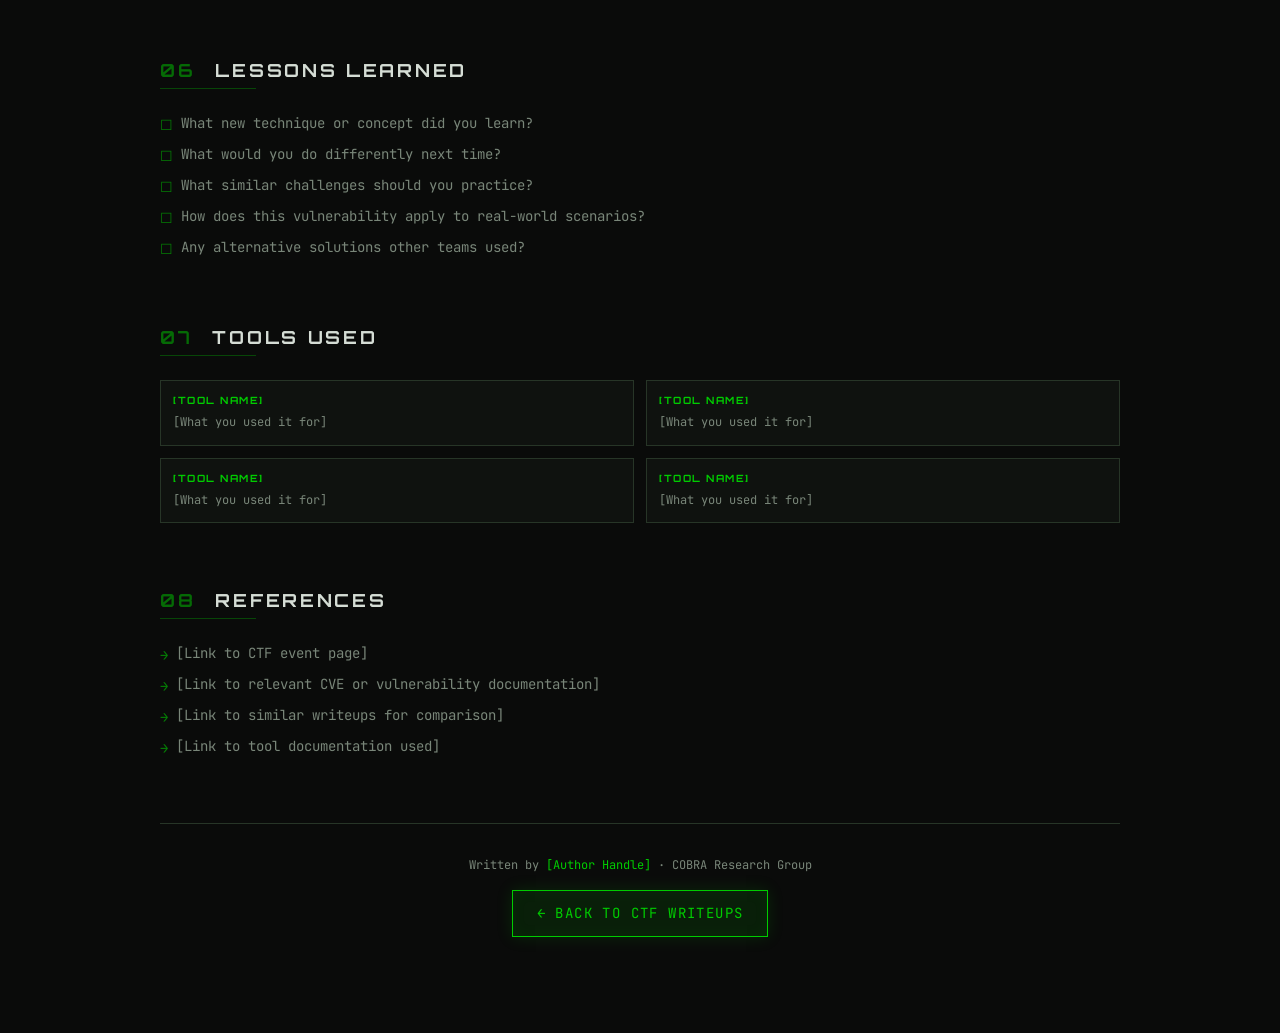
<file: ctf-writeup-template.html>
<!doctype html>
<html lang="en">
<head>
<meta charset="UTF-8" />
<meta name="viewport" content="width=device-width, initial-scale=1.0" />
<title>CTF Writeup Template — COBRA</title>
<meta name="description" content="A standardized CTF writeup template covering recon, vulnerability analysis, exploitation, and remediation." />
<link rel="stylesheet" href="/styles.css" />
  <style>
    nav {
      position: fixed; top: 0; left: 0; right: 0; z-index: 50;
      border-bottom: 1px solid var(--border);
      background: hsl(120 5% 4% / 0.9);
      backdrop-filter: blur(12px);
    }
    .nav-inner { display: flex; align-items: center; justify-content: space-between; padding: 1rem 1.5rem; max-width: 1200px; margin: 0 auto; }
    .nav-logo { font-family: 'Orbitron', sans-serif; font-size: 1.25rem; font-weight: 700; letter-spacing: 0.15em; color: var(--primary); background: none; border: none; cursor: pointer; }
    .nav-links { display: flex; gap: 2rem; list-style: none; }
    .nav-links a { font-size: 0.75rem; text-transform: uppercase; letter-spacing: 0.1em; color: var(--muted-foreground); text-decoration: none; transition: color 0.2s; }
    .nav-links a:hover { color: var(--primary); }
    .nav-back{display:inline-flex;align-items:center;gap:.4rem;font-size:.78rem;text-transform:uppercase;letter-spacing:.15em;color:var(--muted);transition:color .2s}
    .nav-back:hover{color:var(--primary)}
    
  </style>
</head>
<body>

<nav>
  <div class="nav-inner">
    <button class="nav-logo text-glow" onclick="window.scrollTo({top:0,behavior:'smooth'})">COBRA</button>
    <ul class="nav-links">
      <li><a href="index.html">Home</a></li>
      <li><a href="cve-writeup-home.html">CVE-Write Ups</a></li>
      <li><a href="ctf-writeup-home.html">CTF-Write Ups</a></li>
      <li><a href="research-report-home.html">Research Reports</a></li>
      <li><a href="index.html#about-us">About Us</a></li>
      <li><a href="index.html#contact">Contact</a></li>
    </ul>
  </div>

</nav> 

<main class="container-narrow page-main">

  <header class="page-header reveal">
    <!--<a href="/writeups/" class="nav-back">← Back to CVE Writeups</a>-->
    <p class="page-eyebrow">&gt; CTF Writeup Template</p>
    <h1 class="page-title">[Challenge Name] — [CTF Name]</h1>
    <div class="meta">
      <span>📅 [Date]</span>
      <span>⏱ ~[XX] min read</span>
      <span>🏷 [Category: Web / Pwn / Rev / Crypto / Forensics]</span>
      <span class="tag" style="border-color:hsl(120 100% 40% / .5);color:var(--primary)">[Difficulty]</span>
    </div>
    <div class="tags" style="margin-top:.5rem">
      <span class="tag">[Tag1]</span><span class="tag">[Tag2]</span><span class="tag">[Tag3]</span>
    </div>
  </header>

  <div class="divider"></div>

  <div class="toc reveal">
    <h2>📑 Table of Contents</h2>
    <ol>
      <li><span class="num">1.</span> Overview</li>
      <li><span class="num">2.</span> Reconnaissance</li>
      <li><span class="num">3.</span> Vulnerability Analysis</li>
      <li><span class="num">4.</span> Exploitation</li>
      <li><span class="num">5.</span> Post-Exploitation / Flag Capture</li>
      <li><span class="num">6.</span> Lessons Learned</li>
      <li><span class="num">7.</span> Tools Used</li>
      <li><span class="num">8.</span> References</li>
    </ol>
  </div>

  <div class="sections">

    <!-- 1 Overview -->
    <section class="article-section reveal">
      <h2><span class="num">01</span> Overview</h2>
      <div class="rule"></div>
      <div class="body">
        <p>Provide a brief summary of the challenge. What is the objective? What category does it fall under? Include the challenge description as given by the CTF organizers.</p>
        <div class="codeblock">
          <div class="head">Challenge Description</div>
<pre>Challenge: [Challenge Name]
Points:    [XXX]
Category:  [Web / Pwn / Rev / Crypto / Forensics / Misc]
Solves:    [XX] teams

Description:
"[Paste the original challenge description here]"

Files provided: [list any files, binaries, or URLs given]</pre>
        </div>
      </div>
    </section>

    <!-- 2 Recon -->
    <section class="article-section reveal">
      <h2><span class="num">02</span> Reconnaissance</h2>
      <div class="rule"></div>
      <div class="body">
        <p>Document your initial analysis. What did you observe first? What tools did you use for enumeration? Include scans, directory listings, source code review, etc.</p>
        <div class="codeblock">
          <div class="head">Initial Enumeration</div>
<pre># Example: Web challenge recon
$ curl -s http://target.ctf/ | head -20
$ gobuster dir -u http://target.ctf -w /usr/share/wordlists/common.txt
$ nmap -sV -sC target.ctf

# Example: Binary challenge recon
$ file challenge_binary
$ checksec --file=challenge_binary
$ strings challenge_binary | grep -i flag</pre>
        </div>
        <div class="note">Document every step, even dead ends. They help others learn and show your methodology.</div>
      </div>
    </section>

    <!-- 3 Vuln Analysis -->
    <section class="article-section reveal">
      <h2><span class="num">03</span> Vulnerability Analysis</h2>
      <div class="rule"></div>
      <div class="body">
        <p>What vulnerability did you identify? Explain the bug class (e.g., SQL injection, buffer overflow, insecure deserialization). Include relevant code snippets if source was available.</p>
        <div class="codeblock">
          <div class="head">Vulnerable Code / Behavior</div>
<pre>// Example: Identified SQL injection in login endpoint
// POST /api/login
// Body: { "username": "admin' OR 1=1--", "password": "x" }

// Example: Buffer overflow in binary
// Input buffer is 64 bytes but read() accepts 256
// Offset to RIP: 72 bytes</pre>
        </div>
        <ul class="checklist">
          <li>Identify the vulnerability class (CWE if possible)</li>
          <li>Explain WHY the vulnerability exists</li>
          <li>Show the proof that the vulnerability is exploitable</li>
          <li>Note any protections you need to bypass (ASLR, canaries, WAF, etc.)</li>
        </ul>
      </div>
    </section>

    <!-- 4 Exploitation -->
    <section class="article-section reveal">
      <h2><span class="num">04</span> Exploitation</h2>
      <div class="rule"></div>
      <div class="body">
        <p>Walk through the exploit step by step. Include your exploit script/payload and explain each part. This is the core of the writeup.</p>
        <div class="codeblock">
          <div class="head">Exploit Script</div>
<pre>#!/usr/bin/env python3
"""
Exploit for [Challenge Name] - [CTF Name]
Author: [Your Handle]
"""

from pwn import *  # or requests, etc.

# === Configuration ===
TARGET = "[target address]"
PORT   = [port]

# === Step 1: [Describe what this does] ===
# [Your exploit code here]

# === Step 2: [Describe what this does] ===
# [Your exploit code here]

# === Step 3: Capture the flag ===
# [Your exploit code here]

print(f"[+] Flag: {flag}")</pre>
        </div>
        <div class="note warn">Always explain your payload. Don't just paste code — walk the reader through the logic so they can learn from it.</div>
      </div>
    </section>

    <!-- 5 Flag -->
    <section class="article-section reveal">
      <h2><span class="num">05</span> Post-Exploitation / Flag Capture</h2>
      <div class="rule"></div>
      <div class="body">
        <p>Show the successful flag capture. Include terminal output, screenshots, or proof of completion. If there were post-exploitation steps, document them.</p>
        <div class="codeblock">
          <div class="head">Flag</div>
<pre>$ python3 exploit.py
[+] Connected to target
[+] Payload delivered
[+] Flag: flag{PLACEHOLDER_REPLACE_WITH_ACTUAL_FLAG}

# Or for web challenges:
# Successfully accessed /admin/flag.txt
# flag{PLACEHOLDER_REPLACE_WITH_ACTUAL_FLAG}</pre>
        </div>
      </div>
    </section>

    <!-- 6 Lessons -->
    <section class="article-section reveal">
      <h2><span class="num">06</span> Lessons Learned</h2>
      <div class="rule"></div>
      <div class="body">
        <ul class="checklist">
          <li>What new technique or concept did you learn?</li>
          <li>What would you do differently next time?</li>
          <li>What similar challenges should you practice?</li>
          <li>How does this vulnerability apply to real-world scenarios?</li>
          <li>Any alternative solutions other teams used?</li>
        </ul>
      </div>
    </section>

    <!-- 7 Tools -->
    <section class="article-section reveal">
      <h2><span class="num">07</span> Tools Used</h2>
      <div class="rule"></div>
      <div class="body">
        <div class="kv-grid">
          <div class="kv"><div class="lbl">[Tool Name]</div><p>[What you used it for]</p></div>
          <div class="kv"><div class="lbl">[Tool Name]</div><p>[What you used it for]</p></div>
          <div class="kv"><div class="lbl">[Tool Name]</div><p>[What you used it for]</p></div>
          <div class="kv"><div class="lbl">[Tool Name]</div><p>[What you used it for]</p></div>
        </div>
      </div>
    </section>

    <!-- 8 References -->
    <section class="article-section reveal">
      <h2><span class="num">08</span> References</h2>
      <div class="rule"></div>
      <div class="body">
        <ul class="ref-list">
          <li>[Link to CTF event page]</li>
          <li>[Link to relevant CVE or vulnerability documentation]</li>
          <li>[Link to similar writeups for comparison]</li>
          <li>[Link to tool documentation used]</li>
        </ul>
      </div>
    </section>

  </div>

  <div class="page-footer">
    <p>Written by <span class="text-primary">[Author Handle]</span> · COBRA Research Group</p>
    <a href="/ctf-writeup-home.html" class="btn btn-primary" style="margin-top:1rem">← Back to CTF Writeups</a>
  </div>
</main>

<script src="/script.js"></script>
</body>
</html>
</file>
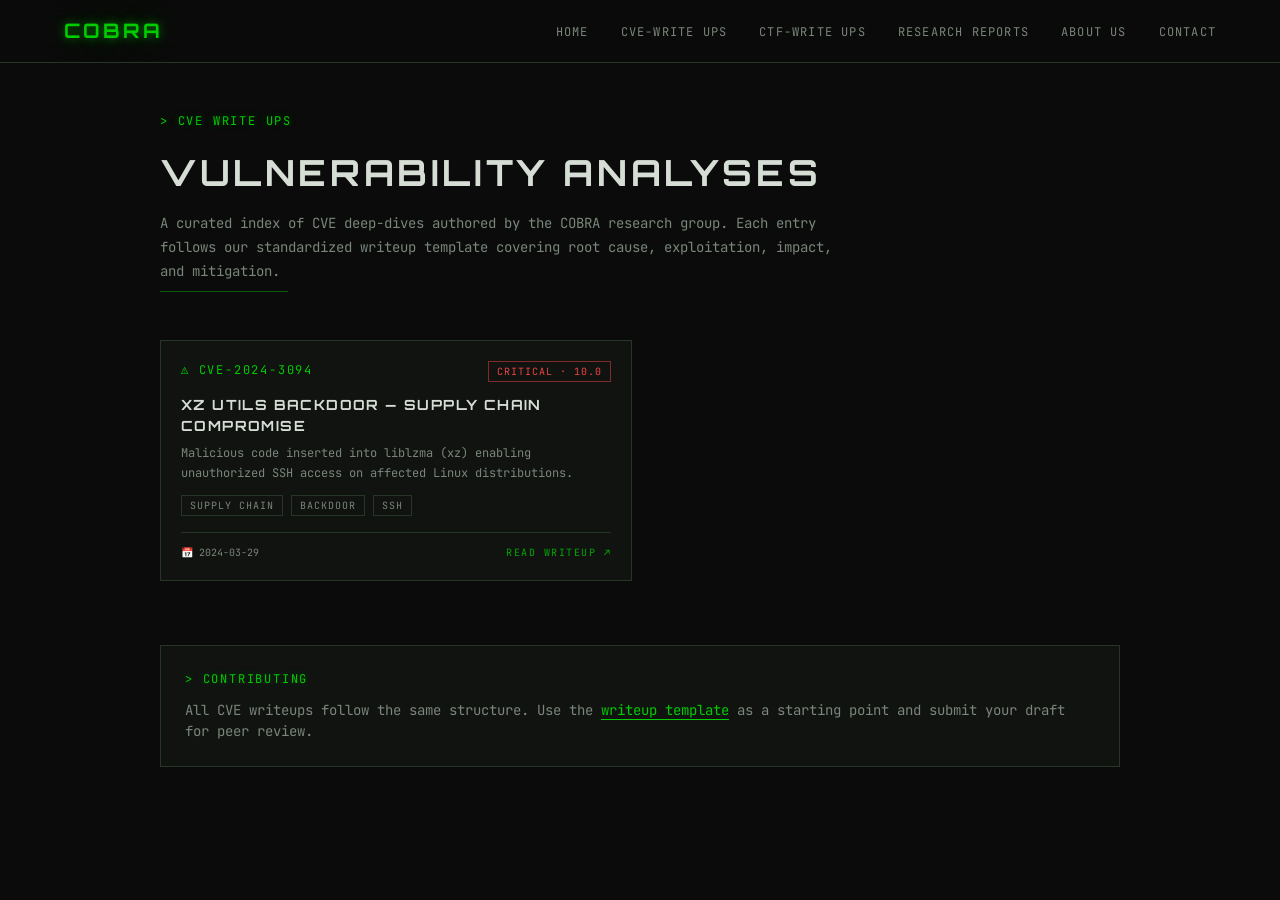
<file: cve-writeup-home.html>
<!doctype html>
<html lang="en">
<head>
<meta charset="UTF-8" />
<meta name="viewport" content="width=device-width, initial-scale=1.0" />
<title>CVE Write Ups — COBRA</title>
<meta name="description" content="Curated index of CVE deep-dives authored by the COBRA research group." />
<link rel="stylesheet" href="/styles.css" />  
<style>
  nav {
    position: fixed; top: 0; left: 0; right: 0; z-index: 50;
    border-bottom: 1px solid var(--border);
    background: hsl(120 5% 4% / 0.9);
    backdrop-filter: blur(12px);
  }
  .nav-inner { display: flex; align-items: center; justify-content: space-between; padding: 1rem 1.5rem; max-width: 1200px; margin: 0 auto; }
  .nav-logo { font-family: 'Orbitron', sans-serif; font-size: 1.25rem; font-weight: 700; letter-spacing: 0.15em; color: var(--primary); background: none; border: none; cursor: pointer; }
  .nav-links { display: flex; gap: 2rem; list-style: none; }
  .nav-links a { font-size: 0.75rem; text-transform: uppercase; letter-spacing: 0.1em; color: var(--muted-foreground); text-decoration: none; transition: color 0.2s; }
  .nav-links a:hover { color: var(--primary); }
</style>
  
</head>
<body>

<nav>
  <div class="nav-inner">
    <button class="nav-logo text-glow" onclick="window.scrollTo({top:0,behavior:'smooth'})">COBRA</button>
    <ul class="nav-links">
      <li><a href="index.html">Home</a></li>
      <li><a href="cve-writeup-home.html">CVE-Write Ups</a></li>
      <li><a href="ctf-writeup-home.html">CTF-Write Ups</a></li>
      <li><a href="research-report-home.html">Research Reports</a></li>
      <li><a href="index.html#about-us">About Us</a></li>
      <li><a href="index.html#contact">Contact</a></li>
    </ul>
  </div>

</nav>





<!--
<nav class="navbar">
  <div class="navbar-inner">
    <a href="/" class="back-link">
      <svg width="16" height="16" viewBox="0 0 24 24" fill="none" stroke="currentColor" stroke-width="2"><line x1="19" y1="12" x2="5" y2="12"/><polyline points="12 19 5 12 12 5"/></svg>
      Back to Home
    </a>
    <a href="/" class="brand">COBRA</a>
  </div>
</nav>

  -->

<main class="container-narrow page-main">

  <header class="reveal">
    <p class="page-eyebrow">&gt; CVE Write Ups</p>
    <h1 class="page-title">Vulnerability Analyses</h1>
    <p style="margin-top:.75rem;max-width:42rem;font-size:.875rem;color:var(--muted-foreground);line-height:1.7">
      A curated index of CVE deep-dives authored by the COBRA research group. Each entry follows our standardized writeup template covering root cause, exploitation, impact, and mitigation.
    </p>
    <div class="divider-sm"></div>
  </header>

  <div id="cve-grid" class="cve-grid"></div>

  <div class="contrib-box reveal">
    <p class="page-eyebrow">&gt; Contributing</p>
    <p style="margin-top:.75rem;font-size:.875rem;color:var(--muted-foreground)">
      All CVE writeups follow the same structure. Use the <a href="/cve-writeup-template.html">writeup template</a> as a starting point and submit your draft for peer review.
    </p>
  </div>
</main>

<script>
const CVES = [
  { id:"CVE-2024-3094",  title:"XZ Utils Backdoor — Supply Chain Compromise", date:"2024-03-29", severity:"Critical", cvss:"10.0", summary:"Malicious code inserted into liblzma (xz) enabling unauthorized SSH access on affected Linux distributions.", tags:["Supply Chain","Backdoor","SSH"] },
  //{ id:"CVE-2024-21413", title:"Microsoft Outlook MonikerLink RCE",            date:"2024-02-13", severity:"Critical", cvss:"9.8",  summary:"Crafted email bypasses Protected View and leaks NTLM credentials or executes code via moniker links.", tags:["Outlook","NTLM","RCE"] },
  //{ id:"CVE-2023-4863",  title:"libwebp Heap Buffer Overflow",                 date:"2023-09-11", severity:"Critical", cvss:"8.8",  summary:"Heap overflow in WebP image parsing affecting Chrome, Firefox, Electron, and many downstream apps.", tags:["Browser","Heap Overflow","0-day"] },
  //{ id:"CVE-2022-22965", title:"Spring4Shell — Spring Framework RCE",          date:"2022-03-31", severity:"Critical", cvss:"9.8",  summary:"Class loader manipulation in Spring MVC enables remote code execution on JDK 9+ deployments.", tags:["Java","Spring","RCE"] },
  //{ id:"CVE-2021-44228", title:"Log4Shell — Apache Log4j JNDI Injection",      date:"2021-12-10", severity:"Critical", cvss:"10.0", summary:"JNDI lookup in log messages allows unauthenticated attackers to achieve RCE on millions of services.", tags:["Log4j","JNDI","RCE"] },
  //{ id:"CVE-2020-1472",  title:"Zerologon — Netlogon Privilege Escalation",    date:"2020-08-11", severity:"Critical", cvss:"10.0", summary:"Cryptographic flaw in MS-NRPC allows attackers to take over domain controllers in seconds.", tags:["Active Directory","Crypto","Privesc"] }
];
const sevClass = s => s === "Critical" ? "" : s === "High" ? "" : "";
document.getElementById('cve-grid').innerHTML = CVES.map(c => `
  <a href="cve-writeup-template.html" class="cve-card reveal">
    <div class="top">
      <span class="id">⚠ ${c.id}</span>
      <span class="tag" style="border-color:hsl(0 84% 60% / .5);color:var(--destructive)">${c.severity} · ${c.cvss}</span>
    </div>
    <h2>${c.title}</h2>
    <p>${c.summary}</p>
    <div class="tags">${c.tags.map(t => `<span class="tag">${t}</span>`).join('')}</div>
    <div class="bottom">
      <span>📅 ${c.date}</span>
      <span class="read">Read writeup ↗</span>
    </div>
  </a>
`).join('');
</script>
<script src="/script.js"></script>
</body>
</html>
</file>
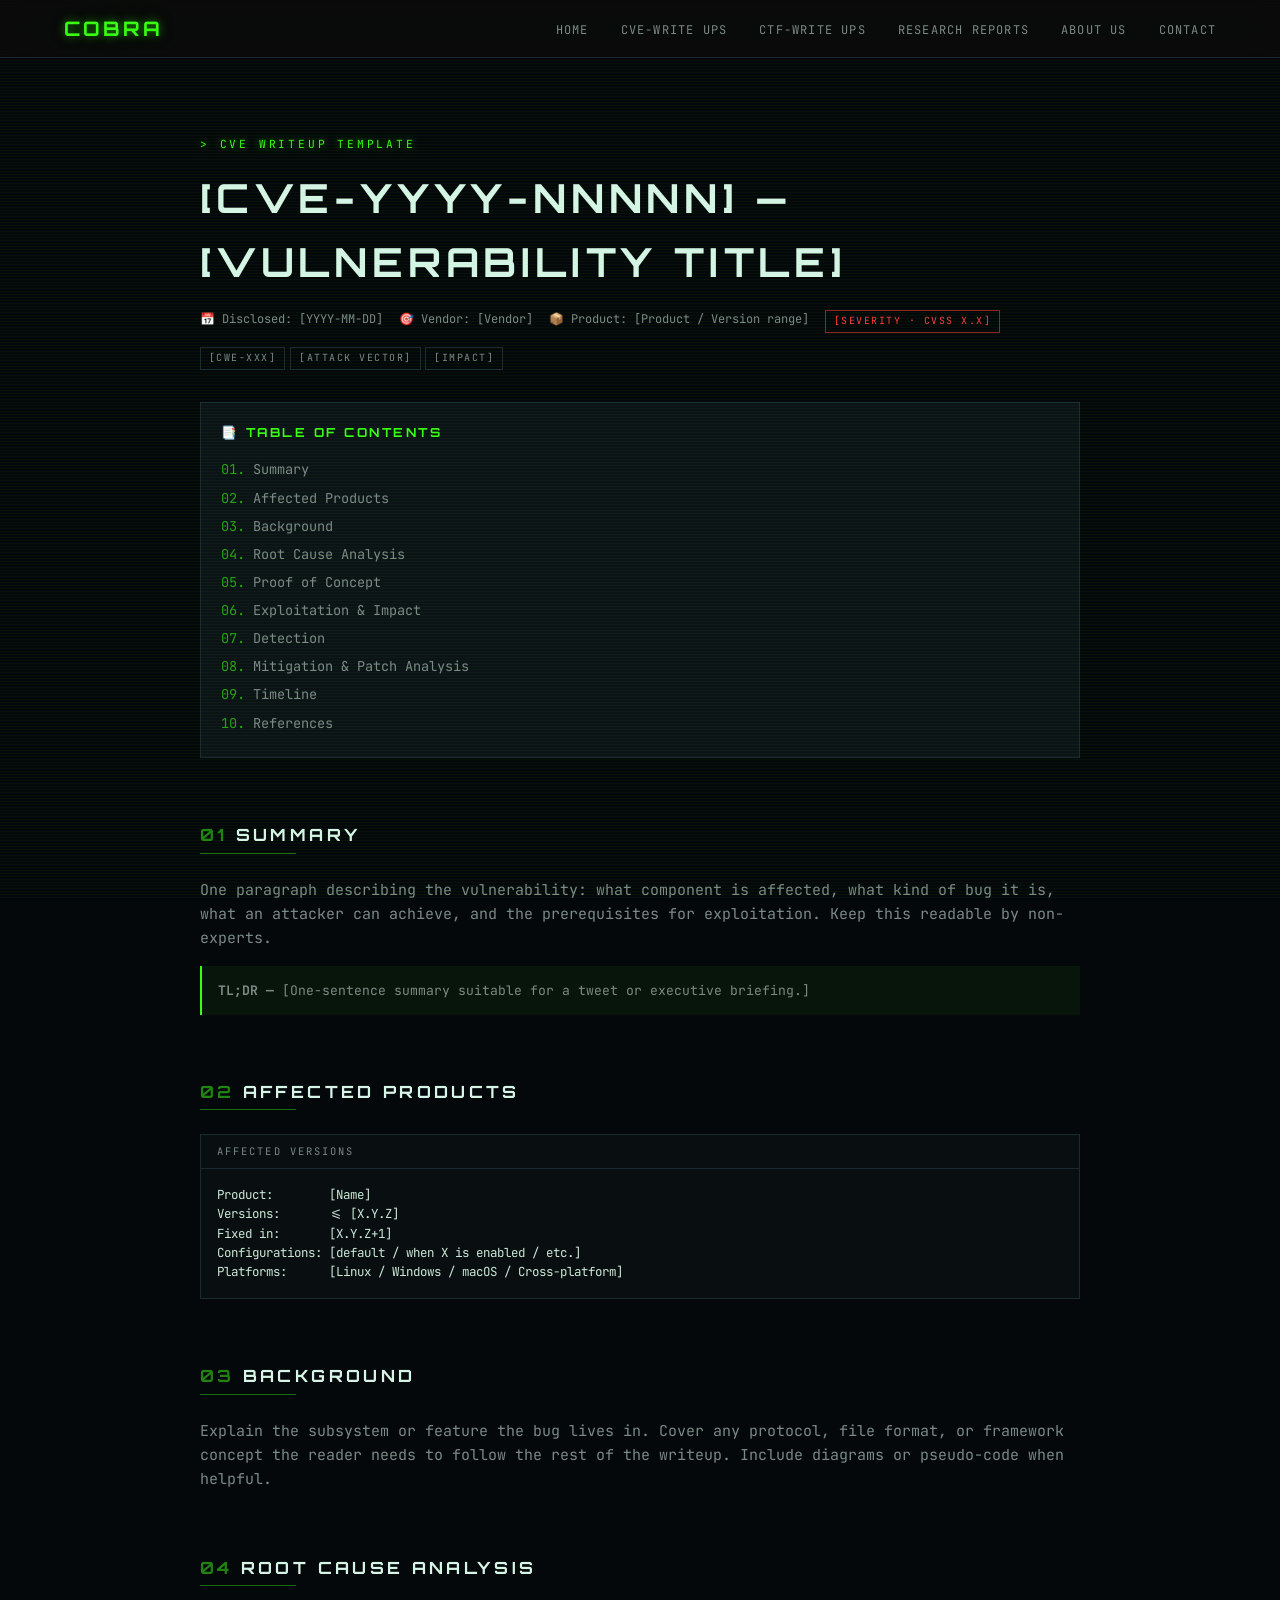
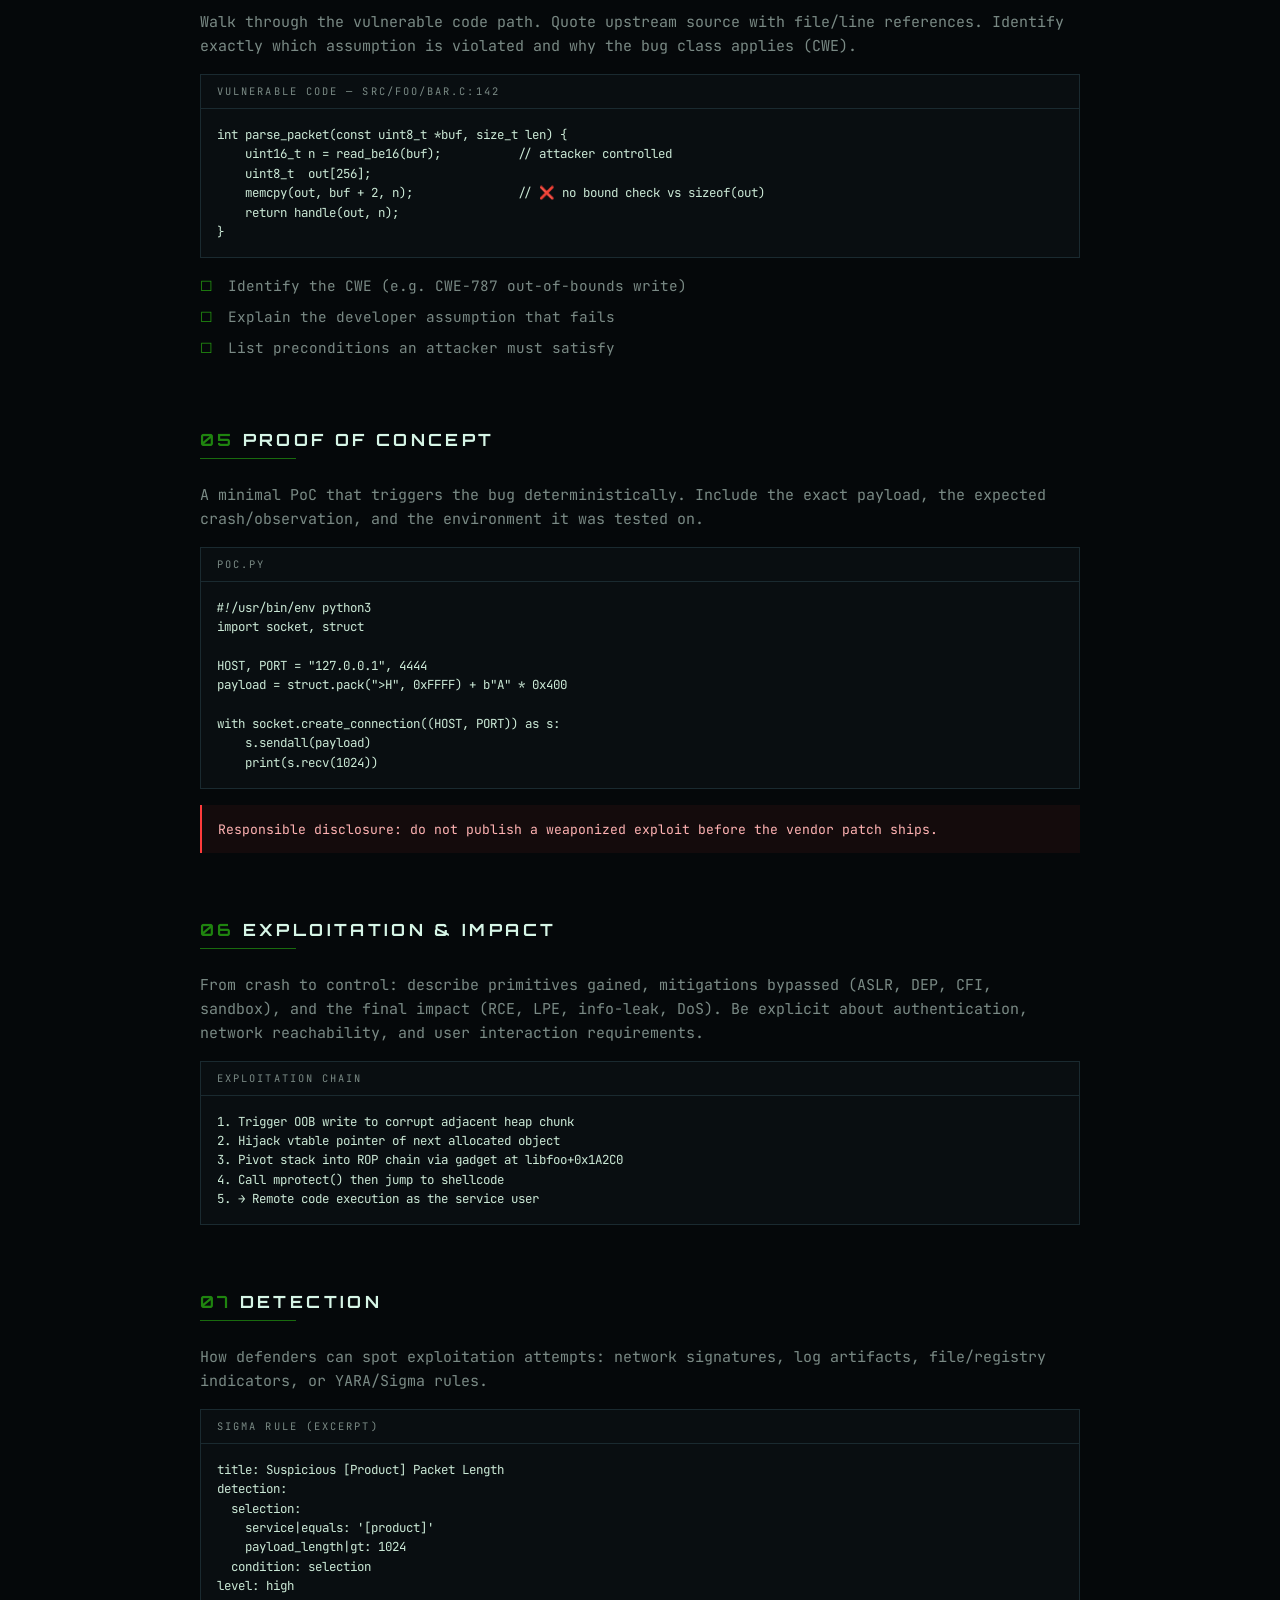
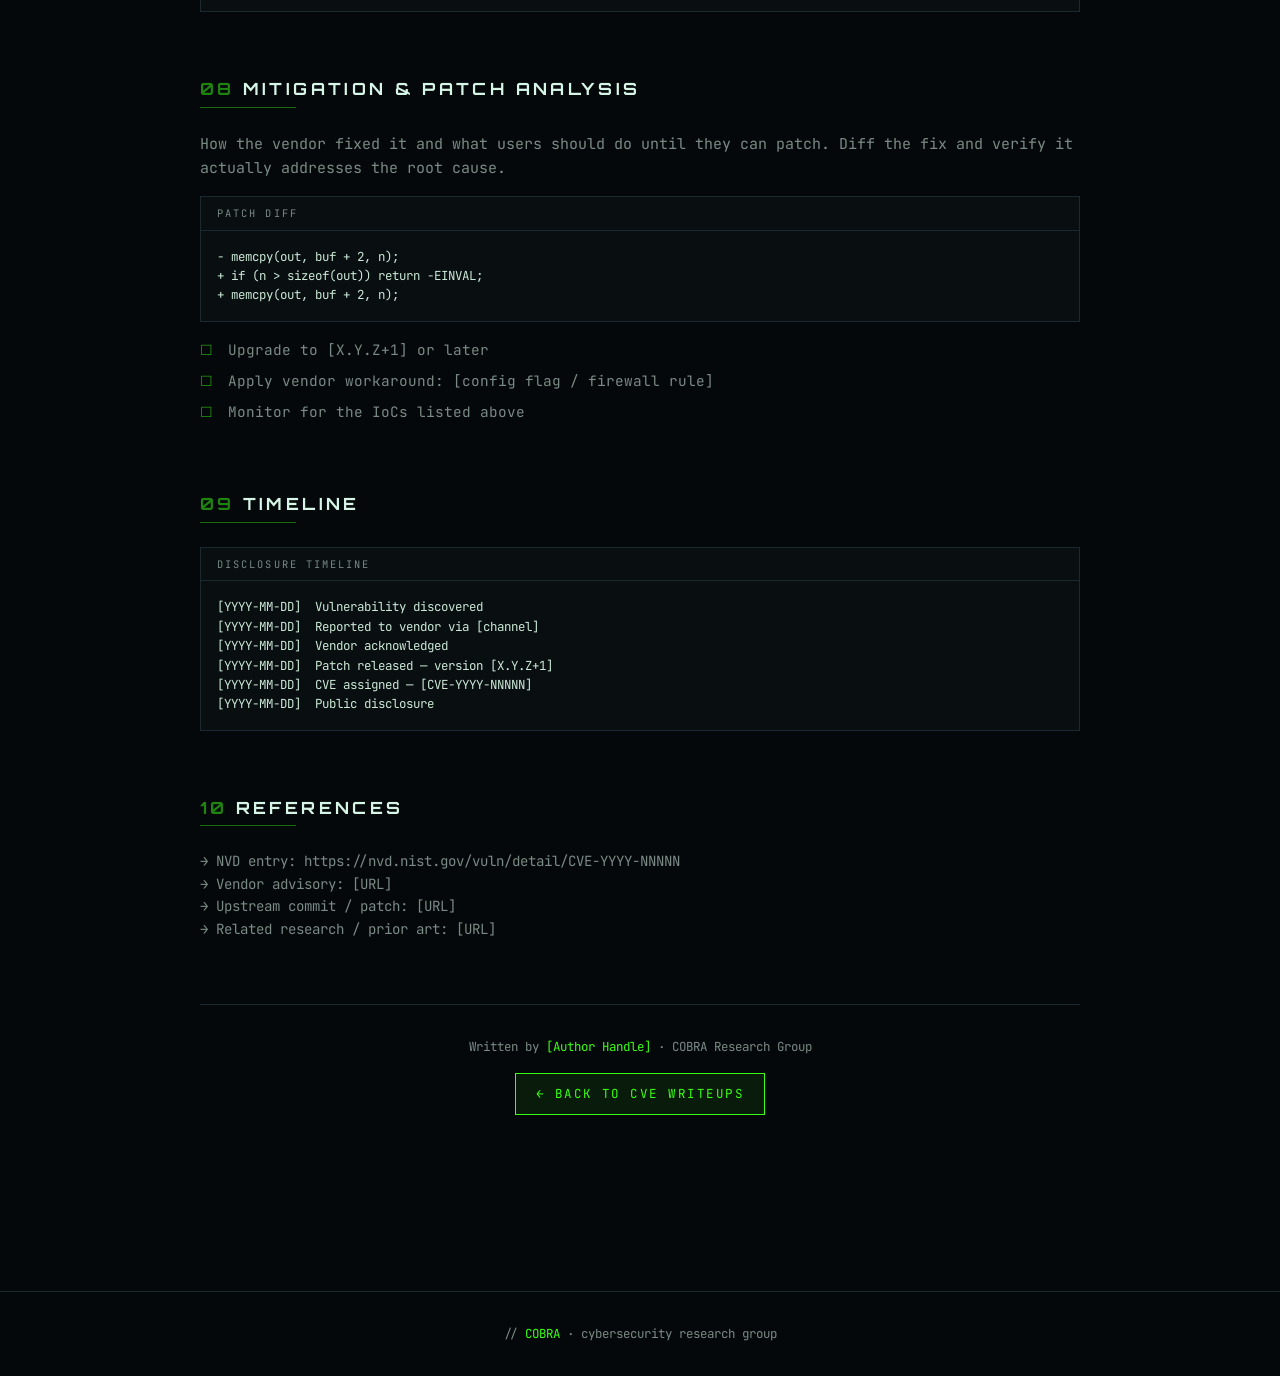
<file: cve-writeup-template.html>
<!doctype html>
<html lang="en">
<head>
<meta charset="utf-8"/>
<meta name="viewport" content="width=device-width,initial-scale=1"/>
<title>CVE Writeup Template — COBRA</title>
<link href="https://fonts.googleapis.com/css2?family=Orbitron:wght@500;700;800&family=JetBrains+Mono:wght@400;500;700&display=swap" rel="stylesheet">
<link rel="stylesheet" href="sillystyles3.css"/>

<style>
  nav {
    position: fixed; top: 0; left: 0; right: 0; z-index: 50;
    border-bottom: 1px solid var(--border);
    background: hsl(120 5% 4% / 0.9);
    backdrop-filter: blur(12px);
  }
  .nav-inner { display: flex; align-items: center; justify-content: space-between; padding: 1rem 1.5rem; max-width: 1200px; margin: 0 auto; }
  .nav-logo { font-family: 'Orbitron', sans-serif; font-size: 1.25rem; font-weight: 700; letter-spacing: 0.15em; color: var(--primary); background: none; border: none; cursor: pointer; }
  .nav-links { display: flex; gap: 2rem; list-style: none; }
  .nav-links a { font-size: 0.75rem; text-transform: uppercase; letter-spacing: 0.1em; color: var(--muted); text-decoration: none; transition: color 0.2s; }
  .nav-links a:hover { color: var(--primary); }
</style>
  
</head>
<body>

  <nav>
    <div class="nav-inner">
      <button class="nav-logo text-glow" onclick="window.scrollTo({top:0,behavior:'smooth'})">COBRA</button>
      <ul class="nav-links">
        <li><a href="index.html">Home</a></li>
        <li><a href="cve-writeup-home.html">CVE-Write Ups</a></li>
        <li><a href="ctf-writeup-home.html">CTF-Write Ups</a></li>
        <li><a href="research-report-home.html">Research Reports</a></li>
        <li><a href="index.html#about-us">About Us</a></li>
        <li><a href="index.html#contact">Contact</a></li>
      </ul>
    </div>

  </nav> 

  
  <!--
<nav class="nav">
  <div class="nav-inner">
    <a href="/" class="nav-brand">COBRA</a>
    <button class="hamburger" aria-label="Menu">≡</button>
    <ul class="nav-links">
      <li><a href="/">Home</a></li>
      <li><a href="/writeups/">CVE Writeups</a></li>
      <li><a href="/ctf-writeups/">CTF Reports</a></li>
      <li><a href="/research-reports/">Research</a></li>
    </ul>
  </div>
</nav>
  -->

<main class="container-sm page">
  <!--<a href="/cve-writeup-home.html" class="nav-back">← Back to CVE Writeups</a>-->

  <div class="reveal" style="margin-top:1.5rem">
    <p class="page-eyebrow">&gt; CVE Writeup Template</p>
    <h1 class="page-title">[CVE-YYYY-NNNNN] — [Vulnerability Title]</h1>
    <div style="margin-top:1rem;font-size:.75rem;color:var(--muted);display:flex;flex-wrap:wrap;gap:1rem">
      <span>📅 Disclosed: [YYYY-MM-DD]</span>
      <span>🎯 Vendor: [Vendor]</span>
      <span>📦 Product: [Product / Version range]</span>
      <span class="badge crit">[Severity · CVSS X.X]</span>
    </div>
    <div style="margin-top:.5rem">
      <span class="tag">[CWE-XXX]</span><span class="tag">[Attack Vector]</span><span class="tag">[Impact]</span>
    </div>
  </div>

  <div class="toc reveal">
    <h2>📑 Table of Contents</h2>
    <ol>
      <li>Summary</li><li>Affected Products</li><li>Background</li>
      <li>Root Cause Analysis</li><li>Proof of Concept</li><li>Exploitation &amp; Impact</li>
      <li>Detection</li><li>Mitigation &amp; Patch Analysis</li><li>Timeline</li><li>References</li>
    </ol>
  </div>

  <section class="section reveal">
    <div class="section-head"><h2><span class="section-num">01</span>Summary</h2></div>
    <div class="section-rule"></div>
    <p>One paragraph describing the vulnerability: what component is affected, what kind of bug it is, what an attacker can achieve, and the prerequisites for exploitation. Keep this readable by non-experts.</p>
    <div class="note">
      <strong>TL;DR —</strong> [One-sentence summary suitable for a tweet or executive briefing.]
    </div>
  </section>

  <section class="section reveal">
    <div class="section-head"><h2><span class="section-num">02</span>Affected Products</h2></div>
    <div class="section-rule"></div>
    <div class="code"><div class="code-head">Affected Versions</div><pre>Product:        [Name]
Versions:       &lt;= [X.Y.Z]
Fixed in:       [X.Y.Z+1]
Configurations: [default / when X is enabled / etc.]
Platforms:      [Linux / Windows / macOS / Cross-platform]</pre></div>
  </section>

  <section class="section reveal">
    <div class="section-head"><h2><span class="section-num">03</span>Background</h2></div>
    <div class="section-rule"></div>
    <p>Explain the subsystem or feature the bug lives in. Cover any protocol, file format, or framework concept the reader needs to follow the rest of the writeup. Include diagrams or pseudo-code when helpful.</p>
  </section>

  <section class="section reveal">
    <div class="section-head"><h2><span class="section-num">04</span>Root Cause Analysis</h2></div>
    <div class="section-rule"></div>
    <p>Walk through the vulnerable code path. Quote upstream source with file/line references. Identify exactly which assumption is violated and why the bug class applies (CWE).</p>
    <div class="code"><div class="code-head">Vulnerable code — src/foo/bar.c:142</div><pre>int parse_packet(const uint8_t *buf, size_t len) {
    uint16_t n = read_be16(buf);           // attacker controlled
    uint8_t  out[256];
    memcpy(out, buf + 2, n);               // ❌ no bound check vs sizeof(out)
    return handle(out, n);
}</pre></div>
    <ul class="checklist">
      <li>Identify the CWE (e.g. CWE-787 out-of-bounds write)</li>
      <li>Explain the developer assumption that fails</li>
      <li>List preconditions an attacker must satisfy</li>
    </ul>
  </section>

  <section class="section reveal">
    <div class="section-head"><h2><span class="section-num">05</span>Proof of Concept</h2></div>
    <div class="section-rule"></div>
    <p>A minimal PoC that triggers the bug deterministically. Include the exact payload, the expected crash/observation, and the environment it was tested on.</p>
    <div class="code"><div class="code-head">poc.py</div><pre>#!/usr/bin/env python3
import socket, struct

HOST, PORT = "127.0.0.1", 4444
payload = struct.pack("&gt;H", 0xFFFF) + b"A" * 0x400

with socket.create_connection((HOST, PORT)) as s:
    s.sendall(payload)
    print(s.recv(1024))</pre></div>
    <div class="note warn">Responsible disclosure: do not publish a weaponized exploit before the vendor patch ships.</div>
  </section>

  <section class="section reveal">
    <div class="section-head"><h2><span class="section-num">06</span>Exploitation &amp; Impact</h2></div>
    <div class="section-rule"></div>
    <p>From crash to control: describe primitives gained, mitigations bypassed (ASLR, DEP, CFI, sandbox), and the final impact (RCE, LPE, info-leak, DoS). Be explicit about authentication, network reachability, and user interaction requirements.</p>
    <div class="code"><div class="code-head">Exploitation Chain</div><pre>1. Trigger OOB write to corrupt adjacent heap chunk
2. Hijack vtable pointer of next allocated object
3. Pivot stack into ROP chain via gadget at libfoo+0x1A2C0
4. Call mprotect() then jump to shellcode
5. → Remote code execution as the service user</pre></div>
  </section>

  <section class="section reveal">
    <div class="section-head"><h2><span class="section-num">07</span>Detection</h2></div>
    <div class="section-rule"></div>
    <p>How defenders can spot exploitation attempts: network signatures, log artifacts, file/registry indicators, or YARA/Sigma rules.</p>
    <div class="code"><div class="code-head">Sigma rule (excerpt)</div><pre>title: Suspicious [Product] Packet Length
detection:
  selection:
    service|equals: '[product]'
    payload_length|gt: 1024
  condition: selection
level: high</pre></div>
  </section>

  <section class="section reveal">
    <div class="section-head"><h2><span class="section-num">08</span>Mitigation &amp; Patch Analysis</h2></div>
    <div class="section-rule"></div>
    <p>How the vendor fixed it and what users should do until they can patch. Diff the fix and verify it actually addresses the root cause.</p>
    <div class="code"><div class="code-head">Patch diff</div><pre>- memcpy(out, buf + 2, n);
+ if (n &gt; sizeof(out)) return -EINVAL;
+ memcpy(out, buf + 2, n);</pre></div>
    <ul class="checklist">
      <li>Upgrade to [X.Y.Z+1] or later</li>
      <li>Apply vendor workaround: [config flag / firewall rule]</li>
      <li>Monitor for the IoCs listed above</li>
    </ul>
  </section>

  <section class="section reveal">
    <div class="section-head"><h2><span class="section-num">09</span>Timeline</h2></div>
    <div class="section-rule"></div>
    <div class="code"><div class="code-head">Disclosure Timeline</div><pre>[YYYY-MM-DD]  Vulnerability discovered
[YYYY-MM-DD]  Reported to vendor via [channel]
[YYYY-MM-DD]  Vendor acknowledged
[YYYY-MM-DD]  Patch released — version [X.Y.Z+1]
[YYYY-MM-DD]  CVE assigned — [CVE-YYYY-NNNNN]
[YYYY-MM-DD]  Public disclosure</pre></div>
  </section>

  <section class="section reveal">
    <div class="section-head"><h2><span class="section-num">10</span>References</h2></div>
    <div class="section-rule"></div>
    <ul style="list-style:none;color:var(--muted);font-size:.88rem">
      <li>→ NVD entry: https://nvd.nist.gov/vuln/detail/CVE-YYYY-NNNNN</li>
      <li>→ Vendor advisory: [URL]</li>
      <li>→ Upstream commit / patch: [URL]</li>
      <li>→ Related research / prior art: [URL]</li>
    </ul>
  </section>

  <div style="margin-top:4rem;padding-top:2rem;border-top:1px solid var(--border);text-align:center">
    <p class="muted" style="font-size:.78rem">Written by <span class="primary">[Author Handle]</span> · COBRA Research Group</p>
    <a class="btn" href="/cve-writeup-home.html" style="margin-top:1rem">← Back to CVE Writeups</a>
  </div>
</main>

<footer class="footer"><p>// <span class="primary">COBRA</span> · cybersecurity research group</p></footer>
<script src="sillyscript3.js"></script>
</body>
</html>
</file>
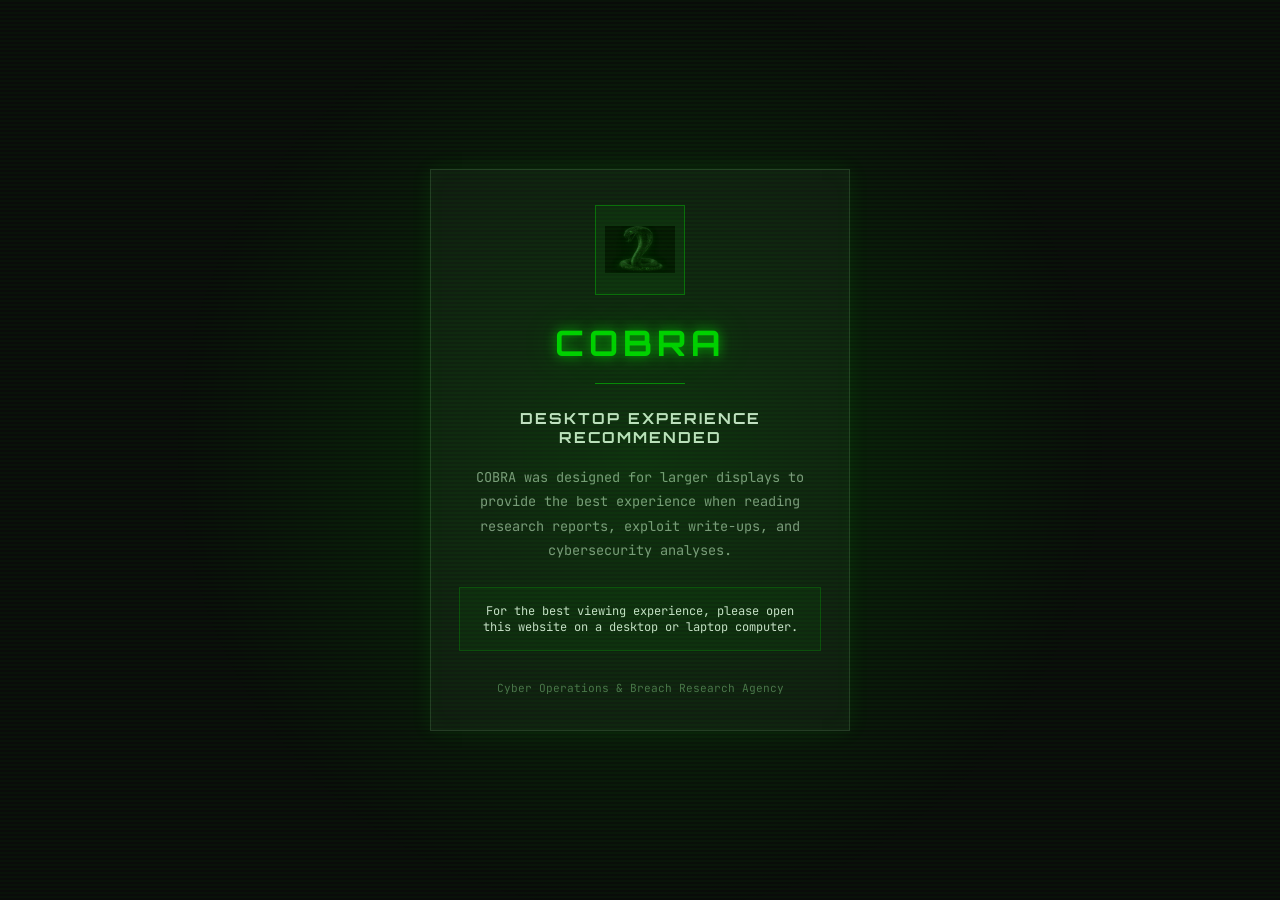
<file: mobile.html>
<!DOCTYPE html>
<html lang="en">
<head>
<meta charset="UTF-8">
<meta name="viewport" content="width=device-width, initial-scale=1.0">
<title>COBRA | Desktop Recommended</title>

<link href="https://fonts.googleapis.com/css2?family=JetBrains+Mono:wght@400;500;600;700&family=Orbitron:wght@400;600;700;800;900&display=swap" rel="stylesheet">

<style>
*{
    margin:0;
    padding:0;
    box-sizing:border-box;
}

:root{
    --bg:hsl(120 5% 4%);
    --card:hsl(120 5% 7%);
    --border:hsl(120 15% 18%);
    --primary:hsl(120 100% 40%);
    --text:hsl(120 10% 85%);
    --muted:hsl(120 5% 55%);
}

body{
    font-family:'JetBrains Mono', monospace;
    background:var(--bg);
    color:var(--text);
    overflow:hidden;
}

body::before{
    content:"";
    position:fixed;
    inset:0;
    background:
        radial-gradient(circle at center,
        rgba(0,255,0,.12) 0%,
        transparent 60%),
        repeating-linear-gradient(
        0deg,
        transparent,
        transparent 2px,
        rgba(0,255,0,.03) 2px,
        rgba(0,255,0,.03) 4px);
    pointer-events:none;
}

.container{
    min-height:100vh;
    display:flex;
    justify-content:center;
    align-items:center;
    padding:25px;
}

.card{
    width:100%;
    max-width:420px;
    background:var(--card);
    border:1px solid var(--border);
    padding:35px 28px;
    text-align:center;
    box-shadow:
        0 0 20px rgba(0,255,0,.08),
        inset 0 0 20px rgba(0,255,0,.03);
}

.logo{
    width:90px;
    height:90px;
    margin:0 auto 25px;
    border:1px solid rgba(0,255,0,.3);
    display:flex;
    justify-content:center;
    align-items:center;
    background:rgba(0,255,0,.05);
    animation:pulse 2s infinite;
}

.logo img{
    width:70px;
}

@keyframes pulse{
    0%,100%{
        box-shadow:0 0 10px rgba(0,255,0,.2);
    }
    50%{
        box-shadow:0 0 25px rgba(0,255,0,.45);
    }
}

h1{
    font-family:'Orbitron', sans-serif;
    color:var(--primary);
    letter-spacing:5px;
    font-size:2.2rem;
    text-shadow:
        0 0 12px rgba(0,255,0,.6),
        0 0 35px rgba(0,255,0,.25);
}

.divider{
    width:90px;
    height:1px;
    background:rgba(0,255,0,.45);
    margin:18px auto 25px;
}

h2{
    font-family:'Orbitron', sans-serif;
    font-size:.95rem;
    letter-spacing:2px;
    margin-bottom:18px;
    text-transform:uppercase;
}

p{
    color:var(--muted);
    font-size:.85rem;
    line-height:1.8;
}

.notice{
    margin-top:25px;
    padding:15px;
    border:1px solid rgba(0,255,0,.18);
    background:rgba(0,255,0,.04);
    font-size:.75rem;
}

.buttons{
    display:flex;
    flex-direction:column;
    gap:12px;
    margin-top:30px;
}

button,
a{
    text-decoration:none;
    display:block;
    width:100%;
    padding:14px;
    font-family:'JetBrains Mono', monospace;
    font-size:.82rem;
    text-transform:uppercase;
    letter-spacing:2px;
    cursor:pointer;
    transition:.25s;
}

.primary{
    border:1px solid var(--primary);
    background:rgba(0,255,0,.08);
    color:var(--primary);
}

.primary:hover{
    background:var(--primary);
    color:#000;
}

.secondary{
    border:1px solid var(--border);
    color:var(--text);
}

.secondary:hover{
    border-color:var(--primary);
    color:var(--primary);
}

.footer{
    margin-top:30px;
    color:#4f6d4f;
    font-size:.7rem;
}
</style>
</head>

<body>

<div class="container">

<div class="card">

<div class="logo">
    <!-- Replace with your logo -->
    <img src="hero.png" alt="COBRA">
</div>

<h1>COBRA</h1>

<div class="divider"></div>

<h2>Desktop Experience Recommended</h2>

<p>
COBRA was designed for larger displays to provide the best experience when
reading research reports, exploit write-ups, and cybersecurity analyses.
</p>

<div class="notice">
For the best viewing experience, please open this website on a desktop or laptop computer.
</div>


    <!--
<div class="buttons">

<a href="index.html" class="primary">
Continue Anyway
</a>

<a href="javascript:history.back()" class="secondary">
Go Back
</a>

</div>
    -->

<div class="footer">
Cyber Operations & Breach Research Agency
</div>

</div>

</div>

</body>
</html>
</file>
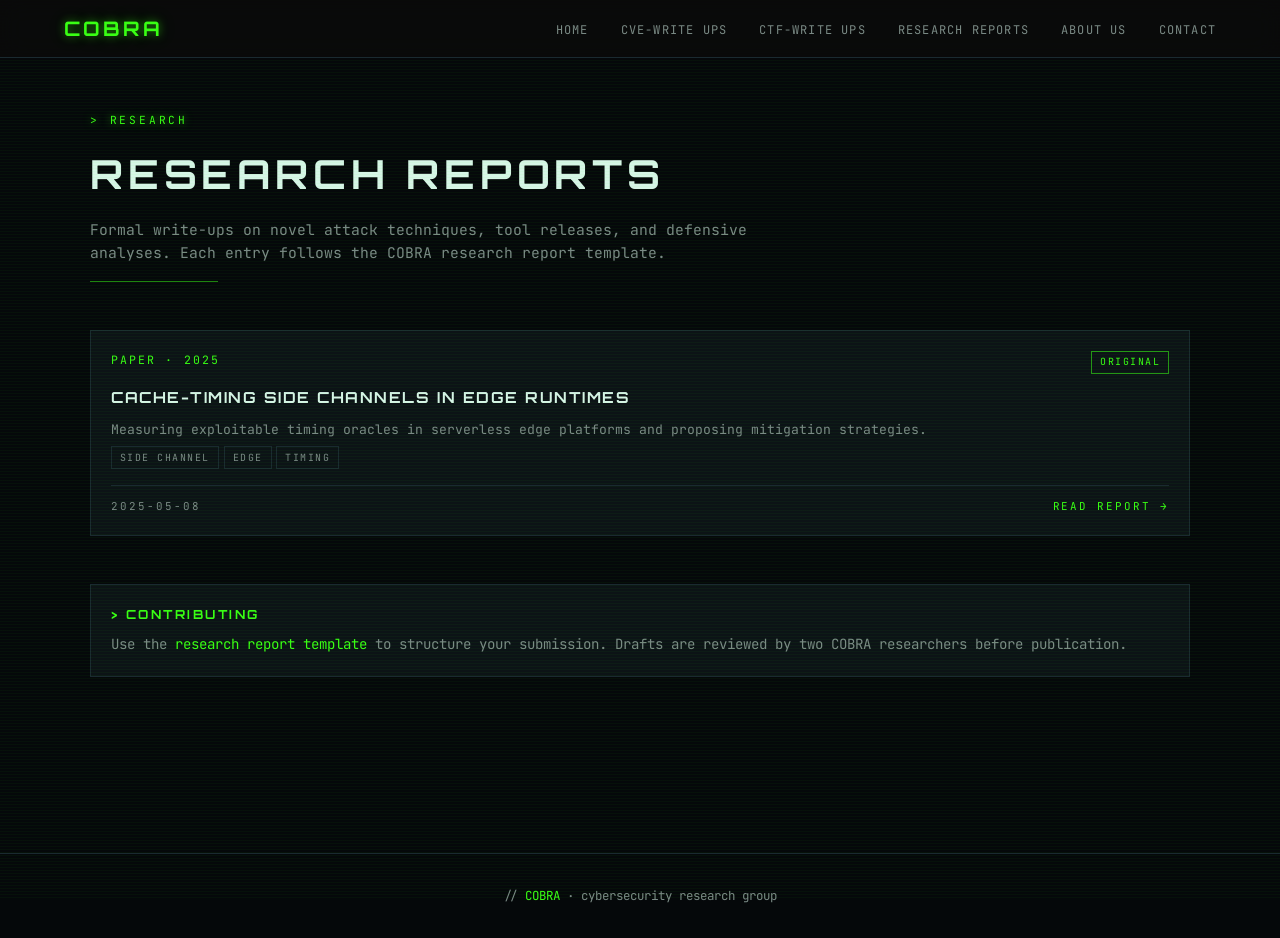
<file: research-report-home.html>
<!doctype html>
<html lang="en">
<head>
<meta charset="utf-8"/>
<meta name="viewport" content="width=device-width,initial-scale=1"/>
<title>Research Reports — COBRA</title>
<meta name="description" content="Original research papers by the COBRA cybersecurity research group."/>
<link href="https://fonts.googleapis.com/css2?family=Orbitron:wght@500;700;800&family=JetBrains+Mono:wght@400;500;700&display=swap" rel="stylesheet">
<link rel="stylesheet" href="sillystyles3.css"/>

<style>
  nav {
    position: fixed; top: 0; left: 0; right: 0; z-index: 50;
    border-bottom: 1px solid var(--border);
    background: hsl(120 5% 4% / 0.9);
    backdrop-filter: blur(12px);
  }
  .nav-inner { display: flex; align-items: center; justify-content: space-between; padding: 1rem 1.5rem; max-width: 1200px; margin: 0 auto; }
  .nav-logo { font-family: 'Orbitron', sans-serif; font-size: 1.25rem; font-weight: 700; letter-spacing: 0.15em; color: var(--primary); background: none; border: none; cursor: pointer; }
  .nav-links { display: flex; gap: 2rem; list-style: none; }
  .nav-links a { font-size: 0.75rem; text-transform: uppercase; letter-spacing: 0.1em; color: var(--muted); text-decoration: none; transition: color 0.2s; }
  .nav-links a:hover { color: var(--primary); }
</style>

</head>
<body>

<nav>
  <div class="nav-inner">
    <button class="nav-logo text-glow" onclick="window.scrollTo({top:0,behavior:'smooth'})">COBRA</button>
    <ul class="nav-links">
      <li><a href="index.html">Home</a></li>
      <li><a href="cve-writeup-home.html">CVE-Write Ups</a></li>
      <li><a href="ctf-writeup-home.html">CTF-Write Ups</a></li>
      <li><a href="research-report-home.html">Research Reports</a></li>
      <li><a href="index.html#about-us">About Us</a></li>
      <li><a href="index.html#contact">Contact</a></li>
    </ul>
  </div>

</nav> 

<!--
<nav class="nav">
  <div class="nav-inner">
    <a href="/" class="nav-brand">COBRA</a>
    <button class="hamburger" aria-label="Menu">≡</button>
    <ul class="nav-links">
      <li><a href="/">Home</a></li>
      <li><a href="/writeups/">CVE Writeups</a></li>
      <li><a href="/ctf-writeups/">CTF Reports</a></li>
      <li><a href="/research-reports/">Research</a></li>
    </ul>
  </div>
</nav>

  -->

<main class="container page">
  <div class="reveal">
    <p class="page-eyebrow">&gt; research</p>
    <h1 class="page-title">Research Reports</h1>
    <p class="page-lede">Formal write-ups on novel attack techniques, tool releases, and defensive analyses. Each entry follows the COBRA research report template.</p>
    <div class="page-divider"></div>
  </div>

  <div class="grid grid-2" data-paginate="6" style="margin-top:3rem">

    <a class="card reveal" data-item href="research-report-template.html">
      <div class="card-meta"><span>Paper · 2025</span><span class="badge high">Original</span></div>
      <h3>Cache-Timing Side Channels in Edge Runtimes</h3>
      <p>Measuring exploitable timing oracles in serverless edge platforms and proposing mitigation strategies.</p>
      <div><span class="tag">Side Channel</span><span class="tag">Edge</span><span class="tag">Timing</span></div>
      <div class="card-footer"><span>2025-05-08</span><span class="read">Read report →</span></div>
    </a>

    <!--
    <a class="card reveal" data-item href="/research-report/">
      <div class="card-meta"><span>Paper · 2025</span><span class="badge high">Original</span></div>
      <h3>Prompt Injection Taxonomy for LLM Agents</h3>
      <p>A classification of injection vectors against tool-using LLM agents, with empirical attack success rates.</p>
      <div><span class="tag">LLM</span><span class="tag">Prompt Injection</span><span class="tag">Agents</span></div>
      <div class="card-footer"><span>2025-02-22</span><span class="read">Read report →</span></div>
    </a>

    <a class="card reveal" data-item href="/research-report/">
      <div class="card-meta"><span>Tool · 2024</span><span class="badge high">Release</span></div>
      <h3>libfuzz-rs: Coverage-Guided Fuzzing for Rust FFI</h3>
      <p>Architecture and benchmarks of a coverage-guided fuzzer targeting unsafe Rust FFI boundaries.</p>
      <div><span class="tag">Fuzzing</span><span class="tag">Rust</span><span class="tag">FFI</span></div>
      <div class="card-footer"><span>2024-12-01</span><span class="read">Read report →</span></div>
    </a>

    <a class="card reveal" data-item href="/research-report/">
      <div class="card-meta"><span>Paper · 2024</span><span class="badge high">Original</span></div>
      <h3>Bypassing CFI on Modern ARM64 Kernels</h3>
      <p>Practical techniques for defeating Clang CFI in production ARM64 kernel exploits.</p>
      <div><span class="tag">Kernel</span><span class="tag">ARM64</span><span class="tag">CFI</span></div>
      <div class="card-footer"><span>2024-08-19</span><span class="read">Read report →</span></div>
    </a>

    <a class="card reveal" data-item href="/research-report/">
      <div class="card-meta"><span>Paper · 2024</span><span class="badge med">Defensive</span></div>
      <h3>Detecting Living-off-the-Land Binaries with eBPF</h3>
      <p>Telemetry-driven detection of LOLBin abuse across Linux servers using lightweight eBPF probes.</p>
      <div><span class="tag">Defense</span><span class="tag">eBPF</span><span class="tag">LOLBin</span></div>
      <div class="card-footer"><span>2024-05-30</span><span class="read">Read report →</span></div>
    </a>

    <a class="card reveal" data-item href="/research-report/">
      <div class="card-meta"><span>Paper · 2023</span><span class="badge high">Original</span></div>
      <h3>Speculative Decoding Oracles in Inference Servers</h3>
      <p>Demonstrating practical information leaks via speculative decoding on multi-tenant LLM inference.</p>
      <div><span class="tag">ML</span><span class="tag">Side Channel</span><span class="tag">Inference</span></div>
      <div class="card-footer"><span>2023-11-14</span><span class="read">Read report →</span></div>
    </a>

    -->

  </div>

  <div class="toc" style="margin-top:3rem">
    <h2>&gt; Contributing</h2>
    <p style="margin-top:.5rem;color:var(--muted);font-size:.88rem">
      Use the <a href="research-report-template.html" style="color:var(--primary)">research report template</a>
      to structure your submission. Drafts are reviewed by two COBRA researchers before publication.
    </p>
  </div>
</main>

<footer class="footer"><p>// <span class="primary">COBRA</span> · cybersecurity research group</p></footer>
<script src="sillyscript3.js"></script>
</body>
</html>
</file>
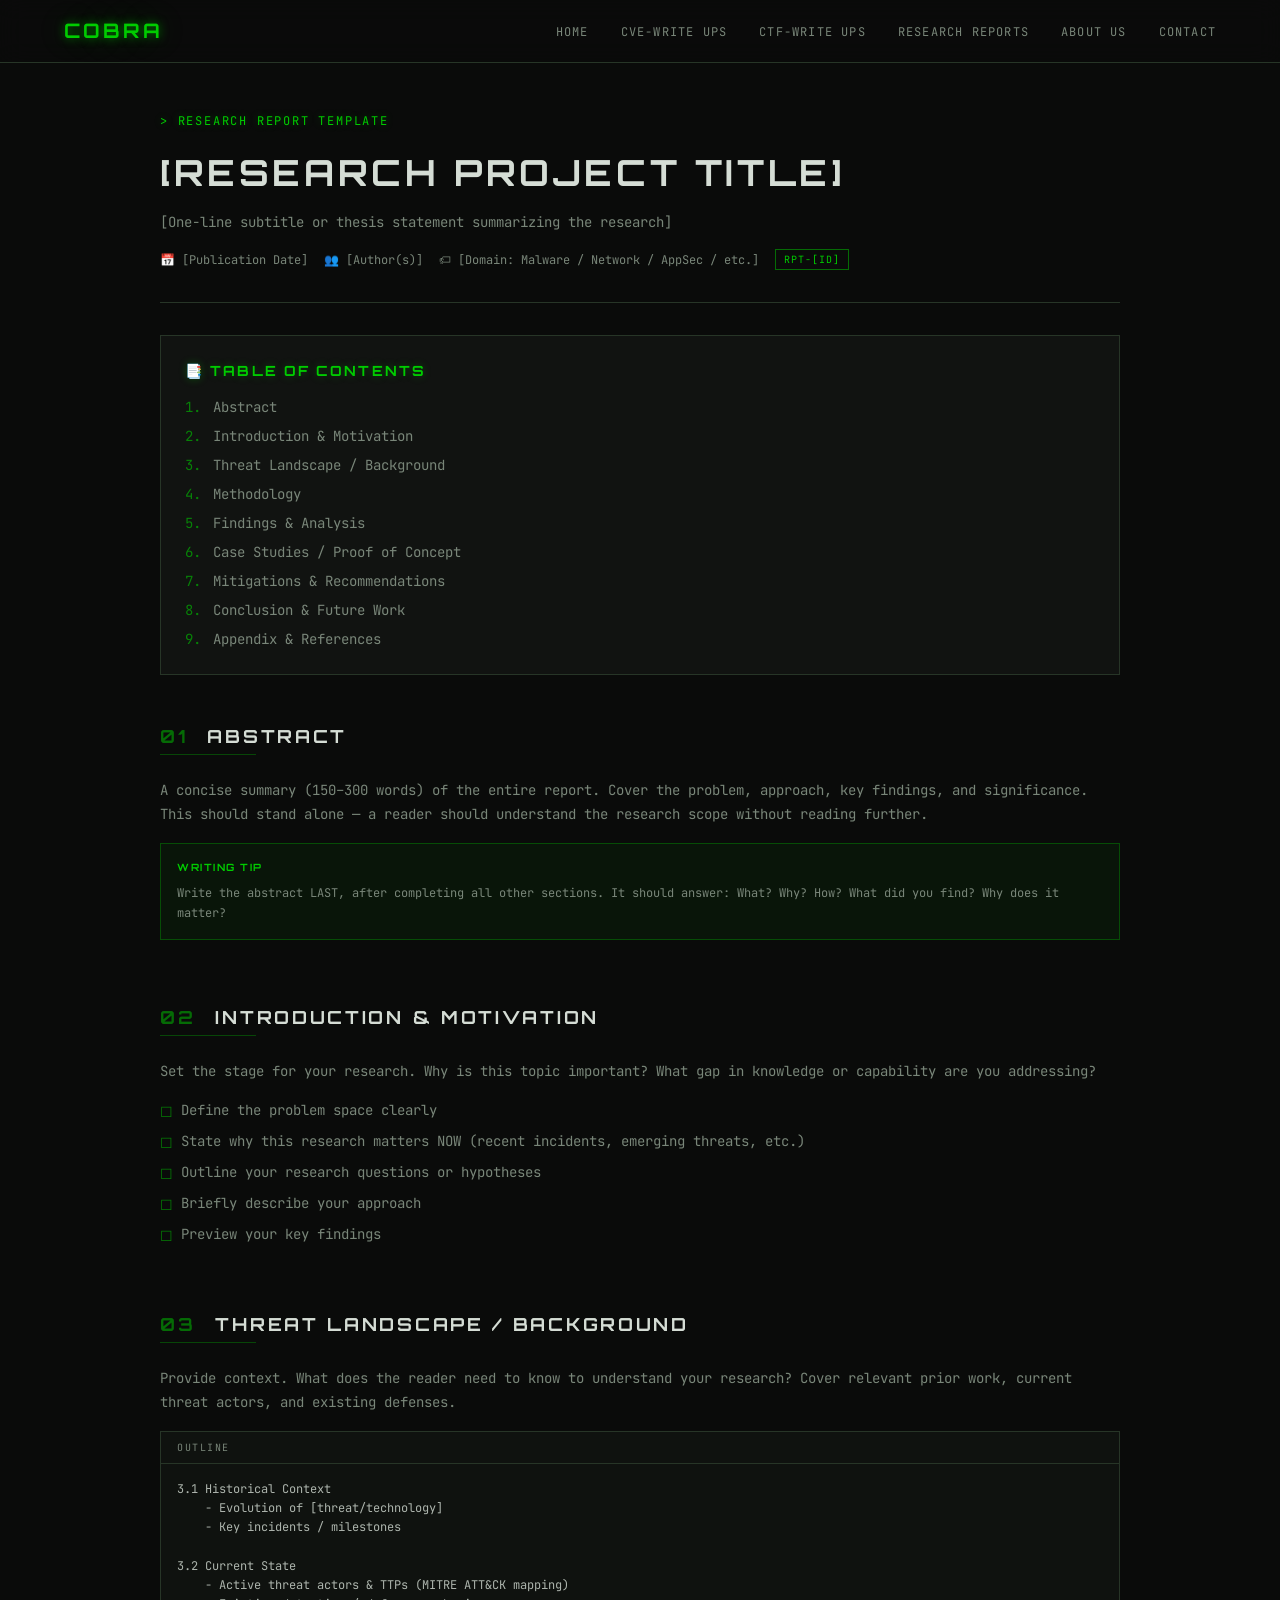
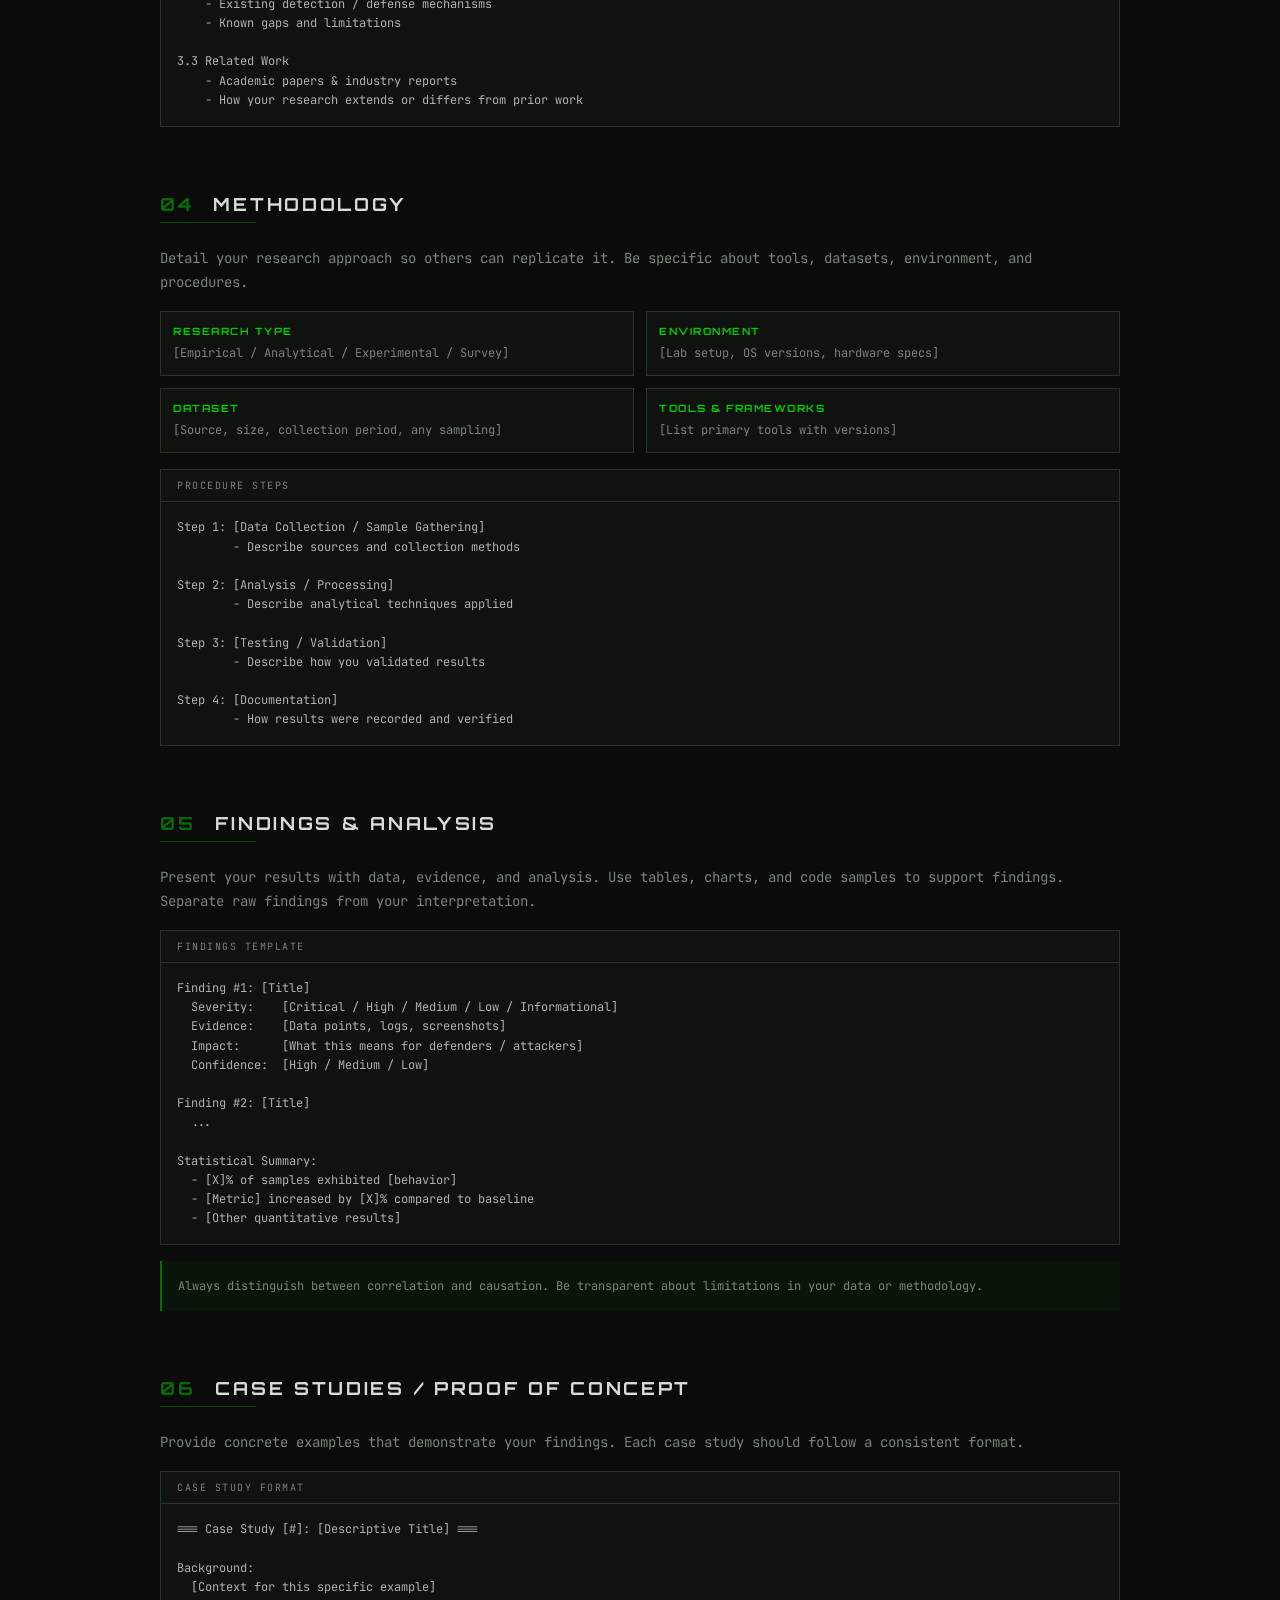
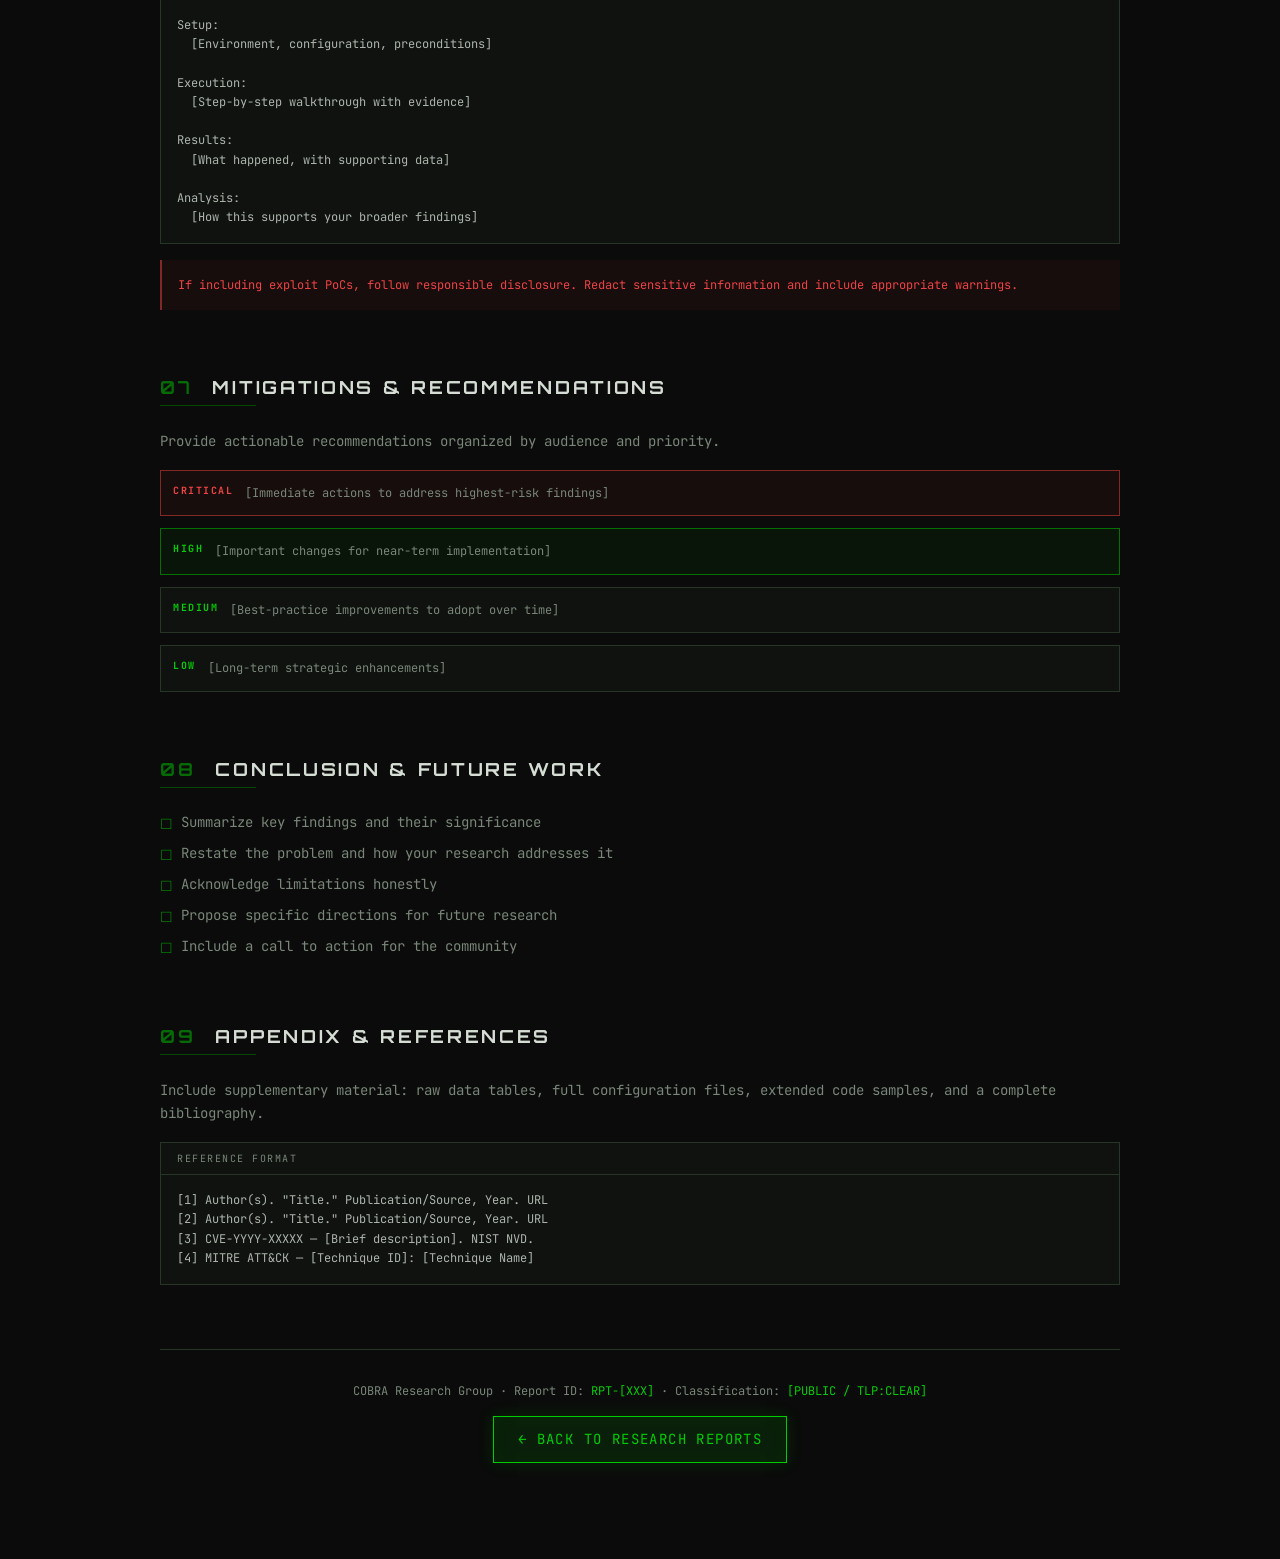
<file: research-report-template.html>
<!doctype html>
<html lang="en">
<head>
<meta charset="UTF-8" />
<meta name="viewport" content="width=device-width, initial-scale=1.0" />
<title>Research Report Template — COBRA</title>
<meta name="description" content="A formal research report template covering abstract, methodology, findings, case studies, and mitigations." />
<link rel="stylesheet" href="/styles.css" />
<style>
  nav {
    position: fixed; top: 0; left: 0; right: 0; z-index: 50;
    border-bottom: 1px solid var(--border);
    background: hsl(120 5% 4% / 0.9);
    backdrop-filter: blur(12px);
  }
  .nav-inner { display: flex; align-items: center; justify-content: space-between; padding: 1rem 1.5rem; max-width: 1200px; margin: 0 auto; }
  .nav-logo { font-family: 'Orbitron', sans-serif; font-size: 1.25rem; font-weight: 700; letter-spacing: 0.15em; color: var(--primary); background: none; border: none; cursor: pointer; }
  .nav-links { display: flex; gap: 2rem; list-style: none; }
  .nav-links a { font-size: 0.75rem; text-transform: uppercase; letter-spacing: 0.1em; color: var(--muted-foreground); text-decoration: none; transition: color 0.2s; }
  .nav-links a:hover { color: var(--primary); }
</style>
  
</head>
<body>


  <nav>
    <div class="nav-inner">
      <button class="nav-logo text-glow" onclick="window.scrollTo({top:0,behavior:'smooth'})">COBRA</button>
      <ul class="nav-links">
        <li><a href="index.html">Home</a></li>
        <li><a href="cve-writeup-home.html">CVE-Write Ups</a></li>
        <li><a href="ctf-writeup-home.html">CTF-Write Ups</a></li>
        <li><a href="research-report-home.html">Research Reports</a></li>
        <li><a href="index.html#about-us">About Us</a></li>
        <li><a href="index.html#contact">Contact</a></li>
      </ul>
    </div>

  </nav> 

  <!--
<nav class="navbar">
  <div class="navbar-inner">
    <a href="/" class="back-link">
      <svg width="16" height="16" viewBox="0 0 24 24" fill="none" stroke="currentColor" stroke-width="2"><line x1="19" y1="12" x2="5" y2="12"/><polyline points="12 19 5 12 12 5"/></svg>
      Back to Home
    </a>
    <a href="/" class="brand">COBRA</a>
  </div>
</nav>
-->
  
<main class="container-narrow page-main">

  <header class="page-header reveal">
    <p class="page-eyebrow">&gt; Research Report Template</p>
    <h1 class="page-title">[Research Project Title]</h1>
    <p style="margin-top:.75rem;font-size:.875rem;color:var(--muted-foreground);max-width:42rem">[One-line subtitle or thesis statement summarizing the research]</p>
    <div class="meta">
      <span>📅 [Publication Date]</span>
      <span>👥 [Author(s)]</span>
      <span>🏷 [Domain: Malware / Network / AppSec / etc.]</span>
      <span class="tag" style="border-color:hsl(120 100% 40% / .5);color:var(--primary)">RPT-[ID]</span>
    </div>
  </header>

  <div class="divider"></div>

  <div class="toc reveal">
    <h2>📑 Table of Contents</h2>
    <ol>
      <li><span class="num">1.</span> Abstract</li>
      <li><span class="num">2.</span> Introduction &amp; Motivation</li>
      <li><span class="num">3.</span> Threat Landscape / Background</li>
      <li><span class="num">4.</span> Methodology</li>
      <li><span class="num">5.</span> Findings &amp; Analysis</li>
      <li><span class="num">6.</span> Case Studies / Proof of Concept</li>
      <li><span class="num">7.</span> Mitigations &amp; Recommendations</li>
      <li><span class="num">8.</span> Conclusion &amp; Future Work</li>
      <li><span class="num">9.</span> Appendix &amp; References</li>
    </ol>
  </div>

  <div class="sections">

    <section class="article-section reveal">
      <h2><span class="num">01</span> Abstract</h2><div class="rule"></div>
      <div class="body">
        <p>A concise summary (150–300 words) of the entire report. Cover the problem, approach, key findings, and significance. This should stand alone — a reader should understand the research scope without reading further.</p>
        <div class="infobox"><div class="lbl">Writing Tip</div><p>Write the abstract LAST, after completing all other sections. It should answer: What? Why? How? What did you find? Why does it matter?</p></div>
      </div>
    </section>

    <section class="article-section reveal">
      <h2><span class="num">02</span> Introduction &amp; Motivation</h2><div class="rule"></div>
      <div class="body">
        <p>Set the stage for your research. Why is this topic important? What gap in knowledge or capability are you addressing?</p>
        <ul class="checklist">
          <li>Define the problem space clearly</li>
          <li>State why this research matters NOW (recent incidents, emerging threats, etc.)</li>
          <li>Outline your research questions or hypotheses</li>
          <li>Briefly describe your approach</li>
          <li>Preview your key findings</li>
        </ul>
      </div>
    </section>

    <section class="article-section reveal">
      <h2><span class="num">03</span> Threat Landscape / Background</h2><div class="rule"></div>
      <div class="body">
        <p>Provide context. What does the reader need to know to understand your research? Cover relevant prior work, current threat actors, and existing defenses.</p>
        <div class="codeblock"><div class="head">Outline</div>
<pre>3.1 Historical Context
    - Evolution of [threat/technology]
    - Key incidents / milestones

3.2 Current State
    - Active threat actors &amp; TTPs (MITRE ATT&amp;CK mapping)
    - Existing detection / defense mechanisms
    - Known gaps and limitations

3.3 Related Work
    - Academic papers &amp; industry reports
    - How your research extends or differs from prior work</pre>
        </div>
      </div>
    </section>

    <section class="article-section reveal">
      <h2><span class="num">04</span> Methodology</h2><div class="rule"></div>
      <div class="body">
        <p>Detail your research approach so others can replicate it. Be specific about tools, datasets, environment, and procedures.</p>
        <div class="kv-grid">
          <div class="kv"><div class="lbl">Research Type</div><p>[Empirical / Analytical / Experimental / Survey]</p></div>
          <div class="kv"><div class="lbl">Environment</div><p>[Lab setup, OS versions, hardware specs]</p></div>
          <div class="kv"><div class="lbl">Dataset</div><p>[Source, size, collection period, any sampling]</p></div>
          <div class="kv"><div class="lbl">Tools &amp; Frameworks</div><p>[List primary tools with versions]</p></div>
        </div>
        <div class="codeblock"><div class="head">Procedure Steps</div>
<pre>Step 1: [Data Collection / Sample Gathering]
        - Describe sources and collection methods

Step 2: [Analysis / Processing]
        - Describe analytical techniques applied

Step 3: [Testing / Validation]
        - Describe how you validated results

Step 4: [Documentation]
        - How results were recorded and verified</pre>
        </div>
      </div>
    </section>

    <section class="article-section reveal">
      <h2><span class="num">05</span> Findings &amp; Analysis</h2><div class="rule"></div>
      <div class="body">
        <p>Present your results with data, evidence, and analysis. Use tables, charts, and code samples to support findings. Separate raw findings from your interpretation.</p>
        <div class="codeblock"><div class="head">Findings Template</div>
<pre>Finding #1: [Title]
  Severity:    [Critical / High / Medium / Low / Informational]
  Evidence:    [Data points, logs, screenshots]
  Impact:      [What this means for defenders / attackers]
  Confidence:  [High / Medium / Low]

Finding #2: [Title]
  ...

Statistical Summary:
  - [X]% of samples exhibited [behavior]
  - [Metric] increased by [X]% compared to baseline
  - [Other quantitative results]</pre>
        </div>
        <div class="note">Always distinguish between correlation and causation. Be transparent about limitations in your data or methodology.</div>
      </div>
    </section>

    <section class="article-section reveal">
      <h2><span class="num">06</span> Case Studies / Proof of Concept</h2><div class="rule"></div>
      <div class="body">
        <p>Provide concrete examples that demonstrate your findings. Each case study should follow a consistent format.</p>
        <div class="codeblock"><div class="head">Case Study Format</div>
<pre>=== Case Study [#]: [Descriptive Title] ===

Background:
  [Context for this specific example]

Setup:
  [Environment, configuration, preconditions]

Execution:
  [Step-by-step walkthrough with evidence]

Results:
  [What happened, with supporting data]

Analysis:
  [How this supports your broader findings]</pre>
        </div>
        <div class="note warn">If including exploit PoCs, follow responsible disclosure. Redact sensitive information and include appropriate warnings.</div>
      </div>
    </section>

    <section class="article-section reveal">
      <h2><span class="num">07</span> Mitigations &amp; Recommendations</h2><div class="rule"></div>
      <div class="body">
        <p>Provide actionable recommendations organized by audience and priority.</p>
        <div class="priority-list">
          <div class="row critical"><span class="lbl">Critical</span><p>[Immediate actions to address highest-risk findings]</p></div>
          <div class="row high"><span class="lbl">High</span><p>[Important changes for near-term implementation]</p></div>
          <div class="row"><span class="lbl">Medium</span><p>[Best-practice improvements to adopt over time]</p></div>
          <div class="row"><span class="lbl">Low</span><p>[Long-term strategic enhancements]</p></div>
        </div>
      </div>
    </section>

    <section class="article-section reveal">
      <h2><span class="num">08</span> Conclusion &amp; Future Work</h2><div class="rule"></div>
      <div class="body">
        <ul class="checklist">
          <li>Summarize key findings and their significance</li>
          <li>Restate the problem and how your research addresses it</li>
          <li>Acknowledge limitations honestly</li>
          <li>Propose specific directions for future research</li>
          <li>Include a call to action for the community</li>
        </ul>
      </div>
    </section>

    <section class="article-section reveal">
      <h2><span class="num">09</span> Appendix &amp; References</h2><div class="rule"></div>
      <div class="body">
        <p>Include supplementary material: raw data tables, full configuration files, extended code samples, and a complete bibliography.</p>
        <div class="codeblock"><div class="head">Reference Format</div>
<pre>[1] Author(s). "Title." Publication/Source, Year. URL
[2] Author(s). "Title." Publication/Source, Year. URL
[3] CVE-YYYY-XXXXX — [Brief description]. NIST NVD.
[4] MITRE ATT&amp;CK — [Technique ID]: [Technique Name]</pre>
        </div>
      </div>
    </section>

  </div>

  <div class="page-footer">
    <p>COBRA Research Group · Report ID: <span class="text-primary">RPT-[XXX]</span> · Classification: <span class="text-primary">[PUBLIC / TLP:CLEAR]</span></p>
    <a href="/research-report-home.html" class="btn btn-primary" style="margin-top:1rem">← Back to Research Reports</a>
  </div>
</main>

<script src="/script.js"></script>
</body>
</html>
</file>
<file: sillystyles3.css>
/* ===== COBRA — Shared Stylesheet ===== */
:root{
  --bg:#05080a;
  --bg-elev:#0a0f12;
  --card:#0c1316;
  --border:#1a2a30;
  --fg:#d6f5e6;
  --muted:#7a8a85;
  --primary:#39ff14;
  --primary-dim:#1fbf0a;
  --destructive:#ff3b3b;
  --glow:0 0 8px rgba(57,255,20,.55), 0 0 24px rgba(57,255,20,.15);
}

*{box-sizing:border-box;margin:0;padding:0}
html{scroll-behavior:smooth}
body{
  background:var(--bg);
  color:var(--fg);
  font-family:'JetBrains Mono', ui-monospace, Menlo, monospace;
  font-size:15px;
  line-height:1.6;
  min-height:100vh;
  overflow-x:hidden;
}
body::before{
  content:"";
  position:fixed;inset:0;
  background:repeating-linear-gradient(
    to bottom,
    rgba(57,255,20,.04) 0 1px,
    transparent 1px 3px
  );
  pointer-events:none;z-index:1;
}

a{color:inherit;text-decoration:none}
img{max-width:100%;display:block}

.container{max-width:1100px;margin:0 auto;padding:0 1.5rem}
.container-sm{max-width:880px;margin:0 auto;padding:0 1.5rem}
.font-display{font-family:'Orbitron', 'JetBrains Mono', monospace;letter-spacing:.08em}
.text-glow{text-shadow:var(--glow)}
.text-glow-subtle{text-shadow:0 0 6px rgba(57,255,20,.4)}
.box-glow{box-shadow:var(--glow)}
.uppercase{text-transform:uppercase}
.muted{color:var(--muted)}
.primary{color:var(--primary)}
.hr{height:1px;background:var(--border);margin:2rem 0}

/* ===== Navbar ===== */

nav {
  position: fixed; top: 0; left: 0; right: 0; z-index: 50;
  border-bottom: 1px solid var(--border);
  background: hsl(120 5% 4% / 0.9);
  backdrop-filter: blur(12px);
}
.nav-inner { display: flex; align-items: center; justify-content: space-between; padding: 1rem 1.5rem; max-width: 1200px; margin: 0 auto; }
.nav-logo { font-family: 'Orbitron', sans-serif; font-size: 1.25rem; font-weight: 700; letter-spacing: 0.15em; color: var(--primary); background: none; border: none; cursor: pointer; }
.nav-links { display: flex; gap: 2rem; list-style: none; }
.nav-links a { font-size: 0.75rem; text-transform: uppercase; letter-spacing: 0.1em; color: var(--muted); text-decoration: none; transition: color 0.2s; }
.nav-links a:hover { color: var(--primary); }
.nav-back{display:inline-flex;align-items:center;gap:.4rem;font-size:.78rem;text-transform:uppercase;letter-spacing:.15em;color:var(--muted);transition:color .2s}
.nav-back:hover{color:var(--primary)}
/*
.nav{
  position:fixed;top:0;left:0;right:0;z-index:50;
  background:rgba(5,8,10,.85);backdrop-filter:blur(10px);
  border-bottom:1px solid var(--border);
}
.nav-inner{display:flex;align-items:center;justify-content:space-between;padding:1rem 1.5rem;max-width:1200px;margin:0 auto}
.nav-brand{font-family:'Orbitron',monospace;font-weight:700;font-size:1.25rem;letter-spacing:.25em;color:var(--primary);text-shadow:var(--glow)}
.nav-links{display:flex;gap:1.75rem;list-style:none}
.nav-links a{font-size:.78rem;text-transform:uppercase;letter-spacing:.15em;color:var(--muted);transition:color .2s}
.nav-links a:hover,.nav-links a.active{color:var(--primary);text-shadow:var(--glow)}
.nav-back{display:inline-flex;align-items:center;gap:.4rem;font-size:.78rem;text-transform:uppercase;letter-spacing:.15em;color:var(--muted);transition:color .2s}
.nav-back:hover{color:var(--primary)}

.hamburger{display:none;background:none;border:1px solid var(--border);color:var(--primary);padding:.4rem .55rem;cursor:pointer;font-size:1.1rem}

*/
@media (max-width:768px){
  .hamburger{display:inline-block}
  .nav-links{
    position:absolute;top:100%;left:0;right:0;
    flex-direction:column;gap:0;
    background:var(--bg-elev);border-bottom:1px solid var(--border);
    transform:translateY(-110%);transition:transform .3s;
    padding:.5rem 0;
  }
  .nav-links.open{transform:translateY(0)}
  .nav-links a{display:block;padding:.85rem 1.5rem;border-top:1px solid var(--border)}
}

/* ===== Hero ===== */
.hero{
  position:relative;min-height:90vh;
  display:flex;align-items:center;justify-content:center;
  background:linear-gradient(rgba(5,8,10,.7),rgba(5,8,10,.9)), url('/assets/hero-bg.jpg') center/cover no-repeat;
  text-align:center;padding:6rem 1.5rem 4rem;
}
.hero h1{font-family:'Orbitron',monospace;font-size:clamp(2.5rem,8vw,5rem);font-weight:800;letter-spacing:.15em;color:var(--primary);text-shadow:var(--glow)}
.hero p{margin-top:1rem;color:var(--muted);max-width:600px;margin-left:auto;margin-right:auto}
.hero .tagline{font-size:.8rem;letter-spacing:.3em;text-transform:uppercase;color:var(--primary);margin-bottom:1rem}

/* ===== Page header (sub pages) ===== */
.page{padding:7rem 0 6rem}
.page-eyebrow{font-size:.7rem;text-transform:uppercase;letter-spacing:.25em;color:var(--primary);text-shadow:var(--glow)}
.page-title{font-family:'Orbitron',monospace;font-size:clamp(1.6rem,4vw,2.5rem);text-transform:uppercase;letter-spacing:.12em;margin-top:.75rem}
.page-lede{color:var(--muted);max-width:680px;margin-top:.75rem;font-size:.92rem}
.page-divider{width:8rem;height:1px;background:var(--primary);opacity:.5;margin-top:1rem}

/* ===== Sections (templates) ===== */
.section{margin-top:4rem}
.section-head{display:flex;align-items:center;gap:.75rem}
.section-num{color:var(--primary);opacity:.5;margin-right:.5rem}
.section h2{font-family:'Orbitron',monospace;font-size:1.05rem;text-transform:uppercase;letter-spacing:.2em}
.section-rule{width:6rem;height:1px;background:var(--primary);opacity:.4;margin-top:.25rem;margin-bottom:1.5rem}
.section p{color:var(--muted);margin-top:.75rem}

/* ===== Code block ===== */
.code{
  border:1px solid var(--border);background:rgba(12,19,22,.6);
  margin-top:1rem;overflow-x:auto;
}
.code-head{border-bottom:1px solid var(--border);padding:.5rem 1rem;font-size:.65rem;text-transform:uppercase;letter-spacing:.2em;color:var(--muted)}
.code pre{padding:1rem;font-size:.78rem;line-height:1.55;color:#cbe9d6;white-space:pre-wrap;word-break:break-word;font-family:'JetBrains Mono',monospace}

/* ===== Notes / Checklist ===== */
.note{border-left:2px solid var(--primary);background:rgba(57,255,20,.05);padding:.85rem 1rem;font-size:.82rem;color:var(--muted);margin-top:1rem}
.note.warn{border-color:var(--destructive);background:rgba(255,59,59,.06);color:#ffb3b3}
.note.info{border-color:#3ba6ff;background:rgba(59,166,255,.06);color:#b8dcff}
.checklist{list-style:none;margin-top:.75rem}
.checklist li{padding:.25rem 0;color:var(--muted);font-size:.9rem}
.checklist li::before{content:"☐ ";color:var(--primary);opacity:.6;margin-right:.4rem}

/* ===== Cards / grids ===== */
.grid{display:grid;gap:1rem}
.grid-2{grid-template-columns:repeat(auto-fit,minmax(280px,1fr))}
.grid-3{grid-template-columns:repeat(auto-fit,minmax(240px,1fr))}

.card{
  border:1px solid var(--border);background:var(--card);
  padding:1.25rem;transition:border-color .2s, box-shadow .2s, transform .2s;
  display:block;height:100%;
}
.card:hover{border-color:rgba(57,255,20,.55);box-shadow:var(--glow);transform:translateY(-2px)}
.card-meta{display:flex;justify-content:space-between;align-items:flex-start;gap:.75rem;font-size:.72rem;color:var(--primary);text-transform:uppercase;letter-spacing:.18em}
.card h3{font-family:'Orbitron',monospace;font-size:.95rem;text-transform:uppercase;letter-spacing:.1em;margin-top:.75rem;color:var(--fg);transition:color .2s}
.card:hover h3{color:var(--primary)}
.card p{margin-top:.6rem;font-size:.82rem;color:var(--muted);line-height:1.55}
.card-footer{display:flex;justify-content:space-between;align-items:center;border-top:1px solid var(--border);margin-top:1rem;padding-top:.75rem;font-size:.68rem;text-transform:uppercase;letter-spacing:.18em;color:var(--muted)}
.card-footer .read{color:var(--primary)}

.tag{display:inline-block;border:1px solid var(--border);padding:.15rem .5rem;font-size:.62rem;text-transform:uppercase;letter-spacing:.15em;color:var(--muted);margin-right:.3rem;margin-top:.4rem}
.badge{display:inline-block;border:1px solid;padding:.15rem .5rem;font-size:.62rem;text-transform:uppercase;letter-spacing:.15em}
.badge.crit{border-color:rgba(255,59,59,.55);color:var(--destructive)}
.badge.high{border-color:rgba(57,255,20,.55);color:var(--primary)}
.badge.med{border-color:rgba(255,200,0,.55);color:#ffc800}
.badge.easy{border-color:rgba(57,255,20,.55);color:var(--primary)}
.badge.hard{border-color:rgba(255,59,59,.55);color:var(--destructive)}

/* ===== Buttons ===== */
.btn{
  display:inline-block;border:1px solid var(--primary);
  background:rgba(57,255,20,.08);color:var(--primary);
  padding:.6rem 1.2rem;font-family:'JetBrains Mono',monospace;
  font-size:.78rem;text-transform:uppercase;letter-spacing:.2em;
  cursor:pointer;transition:all .2s;
}
.btn:hover{background:var(--primary);color:#000;box-shadow:var(--glow)}

/* ===== TOC ===== */
.toc{border:1px solid var(--border);background:var(--card);padding:1.25rem;margin-top:2rem}
.toc h2{font-family:'Orbitron',monospace;font-size:.78rem;text-transform:uppercase;letter-spacing:.2em;color:var(--primary)}
.toc ol{list-style:none;margin-top:.85rem;counter-reset:item}
.toc ol li{padding:.2rem 0;color:var(--muted);font-size:.85rem;cursor:pointer;transition:color .2s}
.toc ol li:hover{color:var(--primary)}
.toc ol li::before{counter-increment:item;content:counter(item,decimal-leading-zero) ".  ";color:var(--primary);opacity:.6}

/* ===== Footer ===== */
.footer{border-top:1px solid var(--border);margin-top:5rem;padding:2rem 0;text-align:center;color:var(--muted);font-size:.78rem}
.footer .primary{color:var(--primary)}

/* ===== Reveal animations ===== */
.reveal{opacity:0;transform:translateY(20px);transition:opacity .6s ease, transform .6s ease}
.reveal.is-visible{opacity:1;transform:translateY(0)}

/* ===== Pagination ===== */
.pagination{display:flex;gap:.5rem;justify-content:center;margin-top:2rem}
.pagination button{
  background:transparent;border:1px solid var(--border);color:var(--muted);
  padding:.4rem .8rem;font-family:'JetBrains Mono',monospace;font-size:.78rem;cursor:pointer;
}
.pagination button.active,.pagination button:hover{border-color:var(--primary);color:var(--primary)}
</file>
<file: styles.css>
/* ============================================================
   COBRA — Shared stylesheet for all pages
   Plain CSS (no Tailwind), mobile-first, semantic tokens.
   ============================================================ */
@import url('https://fonts.googleapis.com/css2?family=JetBrains+Mono:wght@400;500;600;700&family=Orbitron:wght@400;500;600;700;800;900&family=Inter:wght@300;400;500;600&display=swap');

:root {
  --background: hsl(120 5% 4%);
  --foreground: hsl(120 10% 85%);
  --card: hsl(120 5% 7%);
  --primary: hsl(120 100% 40%);
  --primary-foreground: hsl(120 5% 4%);
  --secondary: hsl(120 8% 12%);
  --muted: hsl(120 5% 15%);
  --muted-foreground: hsl(120 5% 50%);
  --destructive: hsl(0 84% 60%);
  --border: hsl(120 15% 18%);
  --input: hsl(120 10% 14%);

  --font-display: 'Orbitron', sans-serif;
  --font-mono: 'JetBrains Mono', monospace;
  --font-body: 'Inter', sans-serif;
}

* { box-sizing: border-box; margin: 0; padding: 0; }

html { scroll-behavior: smooth; }

body {
  background: var(--background);
  color: var(--foreground);
  font-family: var(--font-mono);
  font-size: 14px;
  line-height: 1.5;
  min-height: 100vh;
  -webkit-font-smoothing: antialiased;
}

a { color: inherit; text-decoration: none; }
button { cursor: pointer; font: inherit; background: none; border: none; color: inherit; }
img { max-width: 100%; display: block; }
ul, ol { list-style: none; }

/* ---------- Utility ---------- */
.container { width: 100%; max-width: 1200px; margin: 0 auto; padding: 0 1.5rem; }
.container-narrow { width: 100%; max-width: 960px; margin: 0 auto; padding: 0 1.5rem; }
.divider { height: 1px; background: var(--border); width: 100%; }
.divider-sm { height: 1px; background: hsl(120 100% 40% / 0.4); width: 8rem; margin-top: 0.5rem; }
.text-glow { text-shadow: 0 0 10px hsl(120 100% 40% / 0.6), 0 0 30px hsl(120 100% 40% / 0.3); }
.text-glow-subtle { text-shadow: 0 0 8px hsl(120 100% 40% / 0.3); }
.box-glow { box-shadow: 0 0 15px hsl(120 100% 40% / 0.15), inset 0 0 15px hsl(120 100% 40% / 0.05); }
.scanline {
  background: repeating-linear-gradient(0deg, transparent, transparent 2px,
    hsl(120 100% 40% / 0.03) 2px, hsl(120 100% 40% / 0.03) 4px);
}
.font-display { font-family: var(--font-display); }
.font-mono { font-family: var(--font-mono); }
.text-primary { color: var(--primary); }
.text-muted { color: var(--muted-foreground); }
.uppercase { text-transform: uppercase; letter-spacing: 0.1em; }

/* ---------- Fade-in animation ---------- */
.reveal { opacity: 0; transform: translateY(20px); transition: opacity 0.6s ease, transform 0.6s ease; }
.reveal.visible { opacity: 1; transform: translateY(0); }

/* ============================================================
   NAVBAR
   ============================================================ */
.navbar {
  position: fixed; top: 0; left: 0; right: 0; z-index: 50;
  background: hsl(120 5% 4% / 0.9);
  backdrop-filter: blur(8px);
  border-bottom: 1px solid var(--border);
}
.navbar-inner { display: flex; justify-content: space-between; align-items: center; padding: 1rem 1.5rem; max-width: 1200px; margin: 0 auto; }
.brand {
  font-family: var(--font-display);
  font-weight: 700;
  font-size: 1.25rem;
  letter-spacing: 0.2em;
  color: var(--primary);
  text-shadow: 0 0 10px hsl(120 100% 40% / 0.6), 0 0 30px hsl(120 100% 40% / 0.3);
}
.nav-links { display: none; gap: 2rem; }
.nav-links a {
  font-size: 0.875rem; text-transform: uppercase; letter-spacing: 0.1em;
  color: var(--muted-foreground); transition: color 0.2s;
}
.nav-links a:hover { color: var(--primary); text-shadow: 0 0 8px hsl(120 100% 40% / 0.3); }
.nav-toggle { color: var(--foreground); display: block; }
.nav-toggle svg { width: 24px; height: 24px; }
.nav-mobile { display: none; flex-direction: column; padding: 0 1.5rem 1rem; border-top: 1px solid var(--border); background: var(--background); }
.nav-mobile.open { display: flex; }
.nav-mobile a { padding: 0.75rem 0; font-size: 0.875rem; text-transform: uppercase; letter-spacing: 0.1em; color: var(--muted-foreground); }
.nav-mobile a:hover { color: var(--primary); }

@media (min-width: 768px) {
  .nav-links { display: flex; }
  .nav-toggle { display: none; }
  .nav-mobile { display: none !important; }
}

.back-link {
  display: inline-flex; align-items: center; gap: 0.5rem;
  font-size: 0.875rem; text-transform: uppercase; letter-spacing: 0.1em;
  color: var(--muted-foreground); transition: color 0.2s;
}
.back-link:hover { color: var(--primary); }

/* ============================================================
   BUTTONS
   ============================================================ */
.btn {
  display: inline-flex; align-items: center; gap: 0.5rem;
  padding: 0.75rem 1.5rem; font-family: var(--font-mono);
  font-size: 0.875rem; text-transform: uppercase; letter-spacing: 0.1em;
  border: 1px solid var(--border); color: var(--foreground);
  transition: all 0.2s;
}
.btn:hover { border-color: var(--primary); color: var(--primary); }
.btn-primary {
  border-color: var(--primary); color: var(--primary);
  background: hsl(120 100% 40% / 0.1);
  box-shadow: 0 0 15px hsl(120 100% 40% / 0.15), inset 0 0 15px hsl(120 100% 40% / 0.05);
}
.btn-primary:hover { background: var(--primary); color: var(--primary-foreground); box-shadow: 0 0 25px hsl(120 100% 40% / 0.3); }

/* ============================================================
   HERO (home)
   ============================================================ */
.hero {
  position: relative; min-height: 100vh; display: flex; align-items: center; justify-content: center;
  overflow: hidden; text-align: center;
}
.hero-bg { position: absolute; inset: 0; }
.hero-bg img { width: 100%; height: 100%; object-fit: cover; opacity: 0.6; }
.hero-bg::after { content: ""; position: absolute; inset: 0; background: hsl(120 5% 4% / 0.6); }
.hero-scanline { position: absolute; inset: 0; pointer-events: none;
  background: repeating-linear-gradient(0deg, transparent, transparent 2px,
    hsl(120 100% 40% / 0.03) 2px, hsl(120 100% 40% / 0.03) 4px); }
.hero-content { position: relative; z-index: 10; padding: 0 1.5rem; }
.hero h1 {
  font-family: var(--font-display); font-weight: 900;
  font-size: clamp(3rem, 10vw, 6rem); letter-spacing: 0.1em;
  text-transform: uppercase; color: var(--primary);
  text-shadow: 0 0 10px hsl(120 100% 40% / 0.6), 0 0 30px hsl(120 100% 40% / 0.3);
}
.hero-subtitle { margin-top: 1rem; font-family: var(--font-mono); font-size: clamp(1rem, 2vw, 1.25rem); color: var(--muted-foreground); }
.hero-rule { width: 12rem; height: 1px; background: hsl(120 100% 40% / 0.4); margin: 1rem auto 0; }
.hero-blurb { margin-top: 1.5rem; max-width: 38rem; margin-left: auto; margin-right: auto; font-size: 0.875rem; color: hsl(120 10% 85% / 0.7); }
.hero-buttons { margin-top: 2.5rem; display: flex; gap: 1rem; justify-content: center; flex-wrap: wrap; }

/* ============================================================
   GENERIC SECTIONS
   ============================================================ */
.section { border-top: 1px solid var(--border); padding: 6rem 0; }
.section h2 {
  font-family: var(--font-display); font-size: 1.5rem; font-weight: 700;
  text-transform: uppercase; letter-spacing: 0.15em; color: var(--primary);
  text-shadow: 0 0 8px hsl(120 100% 40% / 0.3);
}

/* ---------- Projects grid ---------- */
.grid { display: grid; gap: 1.5rem; margin-top: 3rem; }
.grid-2 { grid-template-columns: 1fr; }
.grid-3 { grid-template-columns: 1fr; }
.grid-4 { grid-template-columns: 1fr; }
@media (min-width: 640px) { .grid-2 { grid-template-columns: repeat(2, 1fr); } .grid-3 { grid-template-columns: repeat(3, 1fr); } .grid-4 { grid-template-columns: repeat(2, 1fr); } }
@media (min-width: 1024px) { .grid-4 { grid-template-columns: repeat(4, 1fr); } }

.card {
  border: 1px solid var(--border); background: var(--card); padding: 1.5rem;
  transition: border-color 0.2s, box-shadow 0.2s;
}
.card:hover { border-color: hsl(120 100% 40% / 0.5); box-shadow: 0 0 15px hsl(120 100% 40% / 0.15); }
.card-thumb {
  height: 8rem; border: 1px solid var(--border); background: hsl(120 8% 12% / 0.5);
  display: flex; align-items: center; justify-content: center; margin-bottom: 1rem;
  font-family: var(--font-display); font-size: 2rem; font-weight: 700; color: hsl(120 100% 40% / 0.3);
}
.card h3 { font-family: var(--font-display); font-size: 0.875rem; text-transform: uppercase; letter-spacing: 0.1em; }
.card p { margin-top: 0.5rem; font-size: 0.75rem; color: var(--muted-foreground); }
.tags { margin-top: 0.75rem; display: flex; flex-wrap: wrap; gap: 0.5rem; }
.tag { border: 1px solid var(--border); padding: 0.125rem 0.5rem; font-size: 0.625rem; text-transform: uppercase; letter-spacing: 0.1em; color: var(--muted-foreground); }
.badge { display: inline-block; border: 1px solid; padding: 0.125rem 0.5rem; font-size: 0.625rem; text-transform: uppercase; letter-spacing: 0.1em; }
.badge.easy { border-color: hsl(120 5% 50% / 0.5); color: var(--muted-foreground); }
.badge.medium { border-color: hsl(120 100% 40% / 0.5); color: var(--primary); }
.badge.hard { border-color: hsl(0 84% 60% / 0.5); color: var(--destructive); }

/* ---------- Pagination ---------- */
.pager { margin-top: 2rem; display: flex; justify-content: center; align-items: center; gap: 1rem; }
.pager button { border: 1px solid var(--border); padding: 0.5rem; color: var(--muted-foreground); transition: all 0.2s; }
.pager button:hover:not(:disabled) { border-color: var(--primary); color: var(--primary); }
.pager button:disabled { opacity: 0.3; cursor: not-allowed; }

/* ---------- Research featured ---------- */
.research-wrap { margin-top: 3rem; display: flex; flex-direction: column; gap: 2rem; }
@media (min-width: 768px) { .research-wrap { flex-direction: row; } }
.research-featured { flex: 2; border: 1px solid var(--border); background: var(--card); }
.research-featured-img {
  height: 16rem; background: hsl(120 8% 12% / 0.3); display: flex; align-items: center; justify-content: center; text-align: center; padding: 1rem;
  background-image: repeating-linear-gradient(0deg, transparent, transparent 2px,
    hsl(120 100% 40% / 0.03) 2px, hsl(120 100% 40% / 0.03) 4px);
}
.research-featured-img h3 { font-family: var(--font-display); font-size: 1.125rem; text-transform: uppercase; letter-spacing: 0.1em; margin-top: 0.5rem; }
.research-featured-img p { margin-top: 0.75rem; max-width: 28rem; font-size: 0.75rem; color: var(--muted-foreground); }
.research-featured-footer { padding: 1rem; border-top: 1px solid var(--border); }
.research-side { flex: 1; display: flex; flex-direction: column; gap: 1rem; }
.research-side a { display: block; padding: 1rem; border: 1px solid var(--border); background: var(--card); transition: all 0.2s; }
.research-side a:hover { border-color: hsl(120 100% 40% / 0.5); box-shadow: 0 0 15px hsl(120 100% 40% / 0.15); }
.research-side h4 { font-family: var(--font-display); font-size: 0.75rem; text-transform: uppercase; letter-spacing: 0.1em; margin-top: 0.25rem; }
.research-side .code { font-family: var(--font-mono); font-size: 0.625rem; color: var(--muted-foreground); }

/* ---------- About ---------- */
.about-wrap { margin-top: 3rem; display: flex; flex-direction: column; gap: 3rem; }
@media (min-width: 768px) { .about-wrap { flex-direction: row; align-items: flex-start; } }
.about-text { flex: 2; display: flex; flex-direction: column; gap: 1rem; font-size: 0.875rem; color: hsl(120 10% 85% / 0.8); }
.about-icon { flex: 1; display: flex; justify-content: center; }
.about-icon-box {
  width: 10rem; height: 10rem; border: 1px solid hsl(120 100% 40% / 0.3);
  background: hsl(120 100% 40% / 0.05); display: flex; align-items: center; justify-content: center;
  animation: pulseGlow 3s ease-in-out infinite;
}
@keyframes pulseGlow {
  0%, 100% { box-shadow: 0 0 10px hsl(120 100% 40% / 0.2); }
  50%      { box-shadow: 0 0 25px hsl(120 100% 40% / 0.4); }
}

/* ---------- Contact ---------- */
.contact-wrap { margin-top: 3rem; display: flex; flex-direction: column; gap: 3rem; }
@media (min-width: 768px) { .contact-wrap { flex-direction: row; } .contact-wrap > * { flex: 1; } }
.contact-image {
  height: 18rem; border: 1px solid var(--border); background: hsl(120 8% 12% / 0.3);
  display: flex; align-items: center; justify-content: center; text-align: center;
  background-image: repeating-linear-gradient(0deg, transparent, transparent 2px,
    hsl(120 100% 40% / 0.03) 2px, hsl(120 100% 40% / 0.03) 4px);
}
.contact-image .brand-lg { font-family: var(--font-display); font-size: 2.25rem; font-weight: 900; color: var(--primary); text-shadow: 0 0 10px hsl(120 100% 40% / 0.6); }
form .field { margin-bottom: 1rem; }
form label { display: block; font-family: var(--font-mono); font-size: 0.75rem; text-transform: uppercase; letter-spacing: 0.1em; color: var(--muted-foreground); margin-bottom: 0.25rem; }
form input, form textarea {
  width: 100%; padding: 0.75rem 1rem; border: 1px solid var(--border); background: var(--input);
  color: var(--foreground); font-family: var(--font-mono); font-size: 0.875rem; outline: none;
  transition: border-color 0.2s;
}
form input:focus, form textarea:focus { border-color: var(--primary); }
form textarea { resize: none; }
.socials { margin-top: 1.5rem; display: flex; gap: 1rem; }
.socials a { display: inline-flex; padding: 0.5rem; border: 1px solid var(--border); color: var(--muted-foreground); transition: all 0.2s; }
.socials a:hover { border-color: var(--primary); color: var(--primary); }

/* ---------- Footer ---------- */
.site-footer { border-top: 1px solid var(--border); background: var(--card); padding: 4rem 0; }
.footer-grid { display: grid; grid-template-columns: 1fr; gap: 3rem; }
@media (min-width: 640px) { .footer-grid { grid-template-columns: repeat(2, 1fr); } }
@media (min-width: 768px) { .footer-grid { grid-template-columns: repeat(4, 1fr); } }
.footer-grid h4 { font-family: var(--font-display); font-size: 0.75rem; text-transform: uppercase; letter-spacing: 0.15em; }
.footer-grid ul { margin-top: 1rem; display: flex; flex-direction: column; gap: 0.5rem; }
.footer-grid a { font-size: 0.75rem; color: var(--muted-foreground); }
.footer-grid a:hover { color: var(--primary); }

/* ============================================================
   ARTICLE PAGES (writeup / report)
   ============================================================ */
.page-main { padding: 7rem 0 6rem; }
.page-header { margin-bottom: 2rem; }
.page-eyebrow { font-family: var(--font-mono); font-size: 0.75rem; text-transform: uppercase; letter-spacing: 0.15em; color: var(--primary); text-shadow: 0 0 8px hsl(120 100% 40% / 0.3); }
.page-title { margin-top: 1rem; font-family: var(--font-display); font-size: clamp(1.5rem, 4vw, 2.25rem); font-weight: 700; text-transform: uppercase; letter-spacing: 0.1em; }
.meta { margin-top: 1rem; display: flex; flex-wrap: wrap; gap: 1rem; font-size: 0.75rem; color: var(--muted-foreground); }
.meta span { display: inline-flex; align-items: center; gap: 0.25rem; }

.toc { margin-top: 2rem; border: 1px solid var(--border); background: var(--card); padding: 1.5rem; }
.toc h2 { font-family: var(--font-display); font-size: 0.875rem; text-transform: uppercase; letter-spacing: 0.15em; color: var(--primary); text-shadow: 0 0 8px hsl(120 100% 40% / 0.3); }
.toc ol { margin-top: 1rem; display: flex; flex-direction: column; gap: 0.5rem; font-size: 0.875rem; color: var(--muted-foreground); }
.toc li { cursor: pointer; transition: color 0.2s; }
.toc li:hover { color: var(--primary); }
.toc .num { font-family: var(--font-mono); color: hsl(120 100% 40% / 0.6); margin-right: 0.25rem; }

.sections { margin-top: 3rem; display: flex; flex-direction: column; gap: 4rem; }
.article-section h2 { display: flex; align-items: center; gap: 0.75rem; font-family: var(--font-display); font-size: 1.125rem; text-transform: uppercase; letter-spacing: 0.15em; color: var(--foreground); }
.article-section h2 .num { color: hsl(120 100% 40% / 0.5); margin-right: 0.5rem; }
.article-section .rule { margin-top: 0.25rem; height: 1px; width: 6rem; background: hsl(120 100% 40% / 0.3); }
.article-section .body { margin-top: 1.5rem; display: flex; flex-direction: column; gap: 1rem; }
.article-section p { color: var(--muted-foreground); line-height: 1.7; }

.codeblock { border: 1px solid var(--border); background: hsl(120 8% 12% / 0.3); overflow-x: auto; }
.codeblock .head { border-bottom: 1px solid var(--border); padding: 0.5rem 1rem; font-family: var(--font-mono); font-size: 0.625rem; text-transform: uppercase; letter-spacing: 0.15em; color: var(--muted-foreground); }
.codeblock pre { padding: 1rem; font-size: 0.75rem; line-height: 1.6; color: hsl(120 10% 85% / 0.8); white-space: pre-wrap; word-break: break-word; font-family: var(--font-mono); }

.note { border-left: 2px solid hsl(120 100% 40% / 0.5); background: hsl(120 100% 40% / 0.05); padding: 1rem; font-size: 0.75rem; color: var(--muted-foreground); }
.note.warn { border-color: hsl(0 84% 60% / 0.5); background: hsl(0 84% 60% / 0.05); color: var(--destructive); }

.checklist { display: flex; flex-direction: column; gap: 0.5rem; }
.checklist li { display: flex; align-items: flex-start; gap: 0.5rem; font-size: 0.875rem; color: var(--muted-foreground); }
.checklist li::before { content: "☐"; color: hsl(120 100% 40% / 0.6); margin-top: 2px; }

.infobox { border: 1px solid hsl(120 100% 40% / 0.3); background: hsl(120 100% 40% / 0.05); padding: 1rem; }
.infobox .lbl { font-family: var(--font-display); font-size: 0.625rem; font-weight: 700; text-transform: uppercase; letter-spacing: 0.15em; color: var(--primary); }
.infobox p { margin-top: 0.5rem; font-size: 0.75rem; color: var(--muted-foreground); }

.kv-grid { display: grid; gap: 0.75rem; grid-template-columns: 1fr; }
@media (min-width: 640px) { .kv-grid { grid-template-columns: repeat(2, 1fr); } }
.kv { border: 1px solid var(--border); background: hsl(120 8% 12% / 0.3); padding: 0.75rem; }
.kv .lbl { font-family: var(--font-display); font-size: 0.625rem; font-weight: 700; text-transform: uppercase; letter-spacing: 0.15em; color: var(--primary); }
.kv p { margin-top: 0.25rem; font-size: 0.75rem; color: var(--muted-foreground); }

.priority-list { display: flex; flex-direction: column; gap: 0.75rem; }
.priority-list .row { display: flex; align-items: flex-start; gap: 0.75rem; border: 1px solid var(--border); padding: 0.75rem; background: hsl(120 8% 12% / 0.3); }
.priority-list .row.critical { border-color: hsl(0 84% 60% / 0.5); background: hsl(0 84% 60% / 0.05); }
.priority-list .row.critical .lbl { color: var(--destructive); }
.priority-list .row.high { border-color: hsl(120 100% 40% / 0.5); background: hsl(120 100% 40% / 0.05); }
.priority-list .lbl { font-size: 0.625rem; font-weight: 700; text-transform: uppercase; letter-spacing: 0.15em; color: var(--primary); }
.priority-list p { font-size: 0.75rem; color: var(--muted-foreground); }

.ref-list { display: flex; flex-direction: column; gap: 0.5rem; }
.ref-list li { display: flex; gap: 0.5rem; font-size: 0.875rem; color: var(--muted-foreground); }
.ref-list li::before { content: "→"; color: hsl(120 100% 40% / 0.6); margin-top: 2px; }

.page-footer { margin-top: 4rem; border-top: 1px solid var(--border); padding-top: 2rem; text-align: center; }
.page-footer p { font-family: var(--font-mono); font-size: 0.75rem; color: var(--muted-foreground); }

/* ============================================================
   WRITEUPS INDEX
   ============================================================ */
.cve-grid { margin-top: 3rem; display: grid; gap: 1rem; grid-template-columns: 1fr; }
@media (min-width: 768px) { .cve-grid { grid-template-columns: repeat(2, 1fr); } }
.cve-card { display: block; height: 100%; border: 1px solid var(--border); background: var(--card); padding: 1.25rem; transition: all 0.2s; }
.cve-card:hover { border-color: hsl(120 100% 40% / 0.5); box-shadow: 0 0 15px hsl(120 100% 40% / 0.15); }
.cve-card .top { display: flex; justify-content: space-between; align-items: flex-start; gap: 0.75rem; }
.cve-card .id { display: inline-flex; align-items: center; gap: 0.5rem; font-family: var(--font-mono); font-size: 0.75rem; text-transform: uppercase; letter-spacing: 0.15em; color: var(--primary); }
.cve-card h2 { margin-top: 0.75rem; font-family: var(--font-display); font-size: 0.875rem; text-transform: uppercase; letter-spacing: 0.1em; }
.cve-card:hover h2 { color: var(--primary); }
.cve-card p { margin-top: 0.5rem; font-size: 0.75rem; color: var(--muted-foreground); line-height: 1.6; }
.cve-card .bottom { margin-top: 1rem; padding-top: 0.75rem; border-top: 1px solid var(--border); display: flex; justify-content: space-between; font-family: var(--font-mono); font-size: 0.625rem; color: var(--muted-foreground); }
.cve-card .bottom .read { color: hsl(120 100% 40% / 0.8); text-transform: uppercase; letter-spacing: 0.15em; }
.contrib-box { margin-top: 4rem; border: 1px solid var(--border); background: var(--card); padding: 1.5rem; }
.contrib-box a { color: var(--primary); text-decoration: underline; text-underline-offset: 4px; }
</file>
